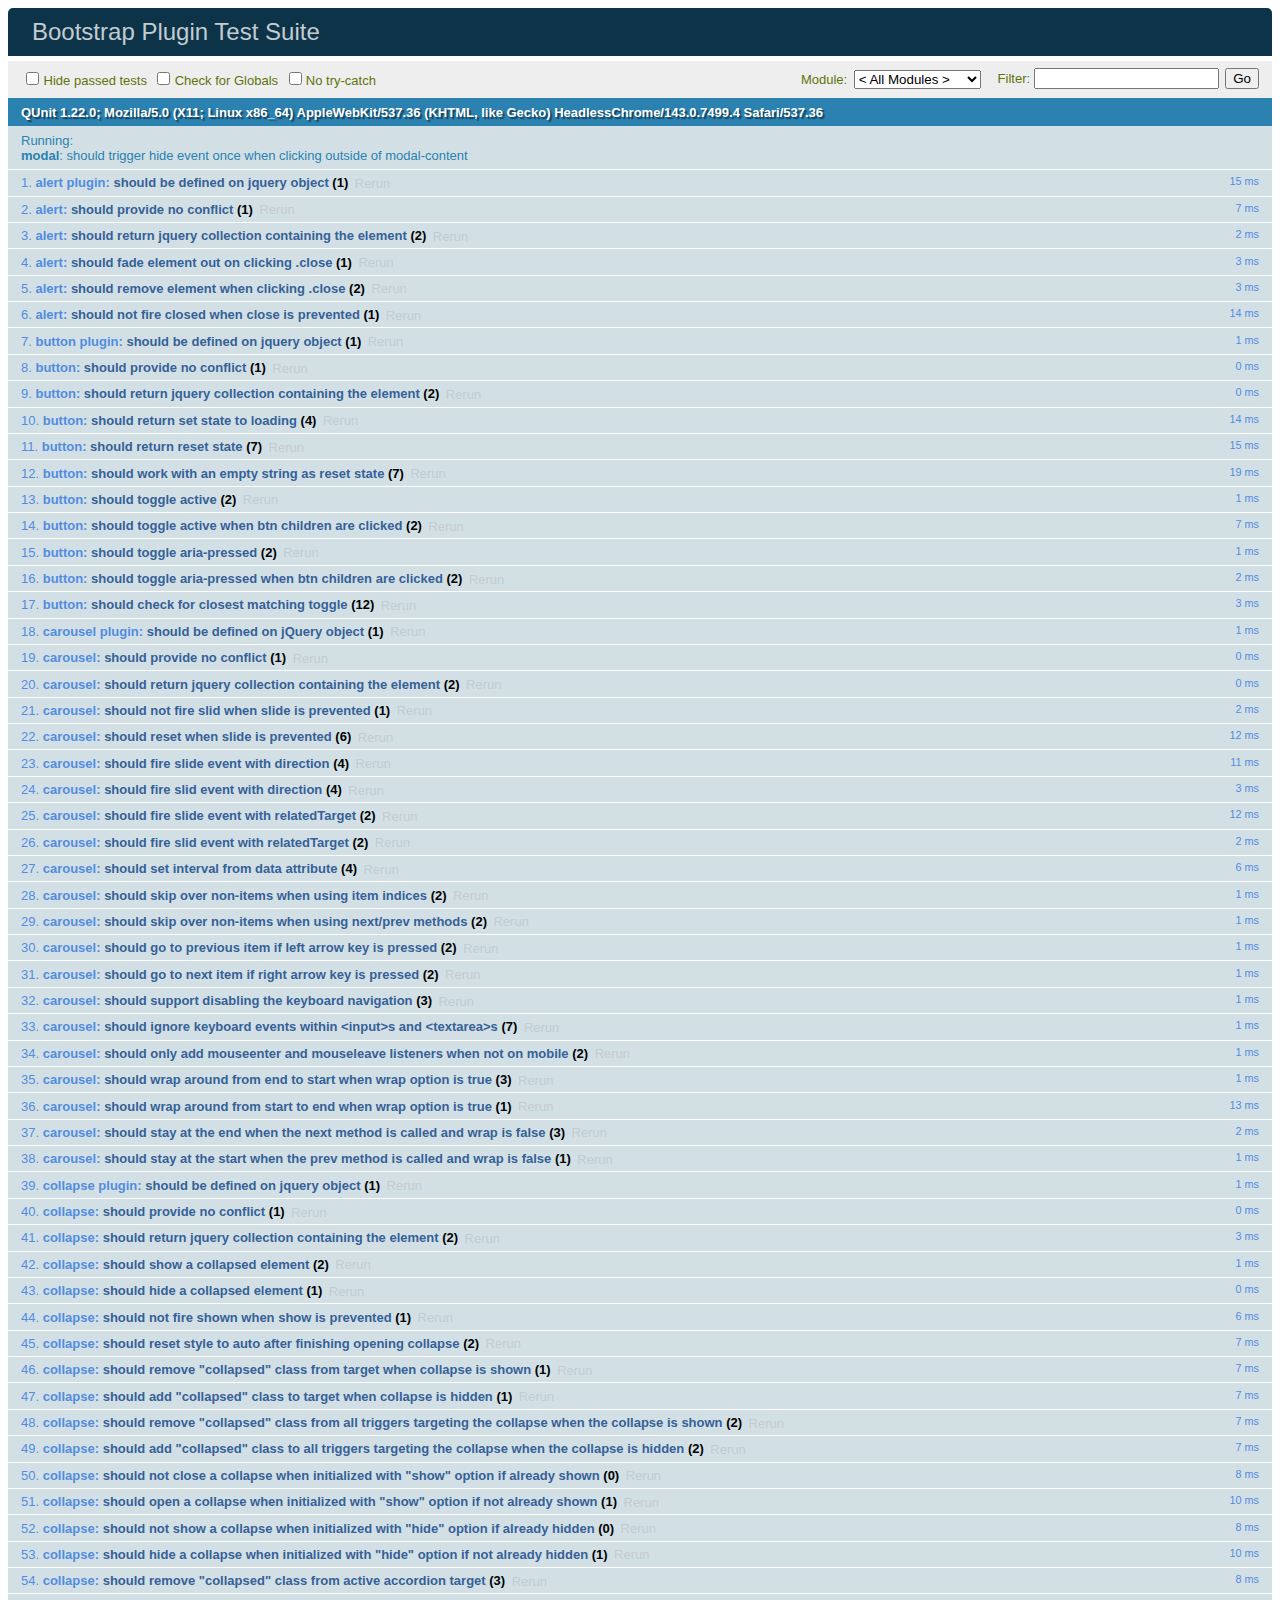
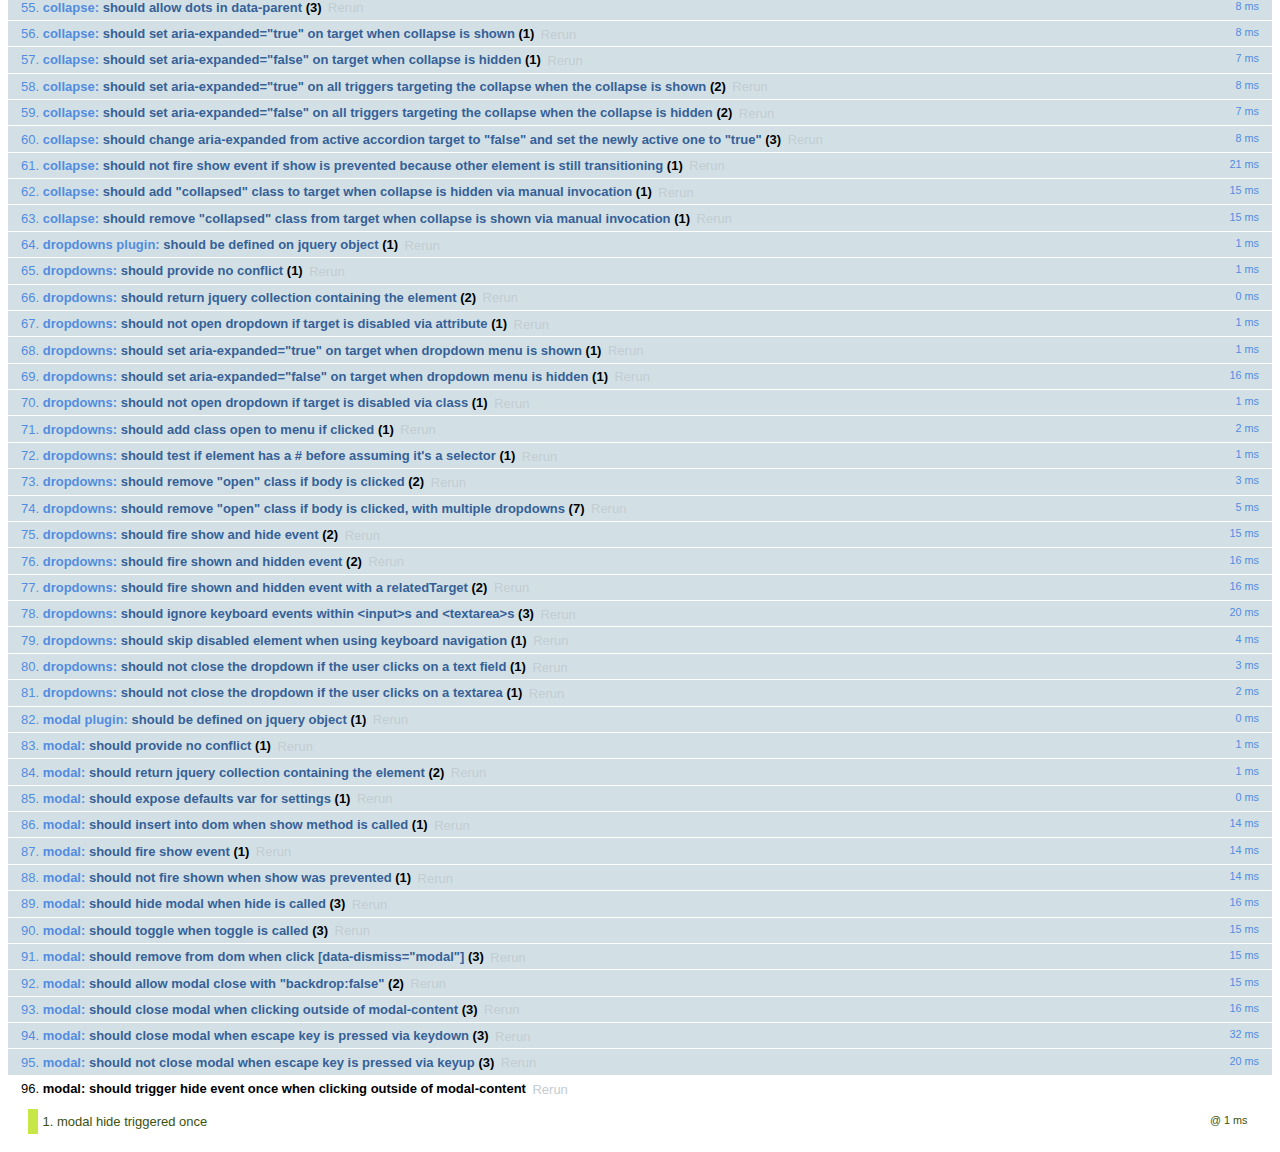
<file: bootstrap/bootstrap-3.3.7/js/tests/index.html>
<!DOCTYPE html>
<html>
  <head>
    <meta charset="utf-8">
    <title>Bootstrap Plugin Test Suite</title>
    <meta name="viewport" content="width=device-width, initial-scale=1">

    <!-- jQuery -->
    <script src="vendor/jquery.min.js"></script>
    <script>
      // Disable jQuery event aliases to ensure we don't accidentally use any of them
      (function () {
        var eventAliases = [
          'blur',
          'focus',
          'focusin',
          'focusout',
          'load',
          'resize',
          'scroll',
          'unload',
          'click',
          'dblclick',
          'mousedown',
          'mouseup',
          'mousemove',
          'mouseover',
          'mouseout',
          'mouseenter',
          'mouseleave',
          'change',
          'select',
          'submit',
          'keydown',
          'keypress',
          'keyup',
          'error',
          'contextmenu',
          'hover',
          'bind',
          'unbind',
          'delegate',
          'undelegate'
        ]
        for (var i = 0; i < eventAliases.length; i++) {
          var eventAlias = eventAliases[i]
          $.fn[eventAlias] = function () {
            throw new Error('Using the ".' + eventAlias + '()" method is not allowed, so that Bootstrap can be compatible with custom jQuery builds which exclude the "event aliases" module that defines said method. See https://github.com/twbs/bootstrap/blob/master/CONTRIBUTING.md#js')
          }
        }
      })()
    </script>

    <!-- QUnit -->
    <link rel="stylesheet" href="vendor/qunit.css" media="screen">
    <script src="vendor/qunit.js"></script>
    <script>
      // See https://github.com/axemclion/grunt-saucelabs#test-result-details-with-qunit
      var log = []
      // Require assert.expect in each test
      QUnit.config.requireExpects = true
      QUnit.done(function (testResults) {
        var tests = []
        for (var i = 0, len = log.length; i < len; i++) {
          var details = log[i]
          tests.push({
            name: details.name,
            result: details.result,
            expected: details.expected,
            actual: details.actual,
            source: details.source
          })
        }
        testResults.tests = tests

        window.global_test_results = testResults
      })

      QUnit.testStart(function (testDetails) {
        $(window).scrollTop(0)
        QUnit.log(function (details) {
          if (!details.result) {
            details.name = testDetails.name
            log.push(details)
          }
        })
      })

      // Cleanup
      QUnit.testDone(function () {
        $('#qunit-fixture').empty()
        $('#modal-test, .modal-backdrop').remove()
      })

      // Display fixture on-screen on iOS to avoid false positives
      if (/iPhone|iPad|iPod/.test(navigator.userAgent)) {
        QUnit.begin(function() {
          $('#qunit-fixture').css({ top: 0, left: 0 })
        })

        QUnit.done(function () {
          $('#qunit-fixture').css({ top: '', left: '' })
        })
      }

      // Disable deprecated global QUnit method aliases in preparation for QUnit v2
      (function () {
        var methodNames = [
          'async',
          'asyncTest',
          'deepEqual',
          'equal',
          'expect',
          'module',
          'notDeepEqual',
          'notEqual',
          'notPropEqual',
          'notStrictEqual',
          'ok',
          'propEqual',
          'push',
          'start',
          'stop',
          'strictEqual',
          'test',
          'throws'
        ];
        for (var i = 0; i < methodNames.length; i++) {
          var methodName = methodNames[i];
          window[methodName] = undefined;
        }
      })();
    </script>

    <!-- Plugin sources -->
    <script>$.support.transition = false</script>
    <script src="../../js/alert.js"></script>
    <script src="../../js/button.js"></script>
    <script src="../../js/carousel.js"></script>
    <script src="../../js/collapse.js"></script>
    <script src="../../js/dropdown.js"></script>
    <script src="../../js/modal.js"></script>
    <script src="../../js/scrollspy.js"></script>
    <script src="../../js/tab.js"></script>
    <script src="../../js/tooltip.js"></script>
    <script src="../../js/popover.js"></script>
    <script src="../../js/affix.js"></script>

    <!-- Unit tests -->
    <script src="unit/alert.js"></script>
    <script src="unit/button.js"></script>
    <script src="unit/carousel.js"></script>
    <script src="unit/collapse.js"></script>
    <script src="unit/dropdown.js"></script>
    <script src="unit/modal.js"></script>
    <script src="unit/scrollspy.js"></script>
    <script src="unit/tab.js"></script>
    <script src="unit/tooltip.js"></script>
    <script src="unit/popover.js"></script>
    <script src="unit/affix.js"></script>

  </head>
  <body>
    <div id="qunit-container">
      <div id="qunit"></div>
      <div id="qunit-fixture"></div>
    </div>
  </body>
</html>
</file>
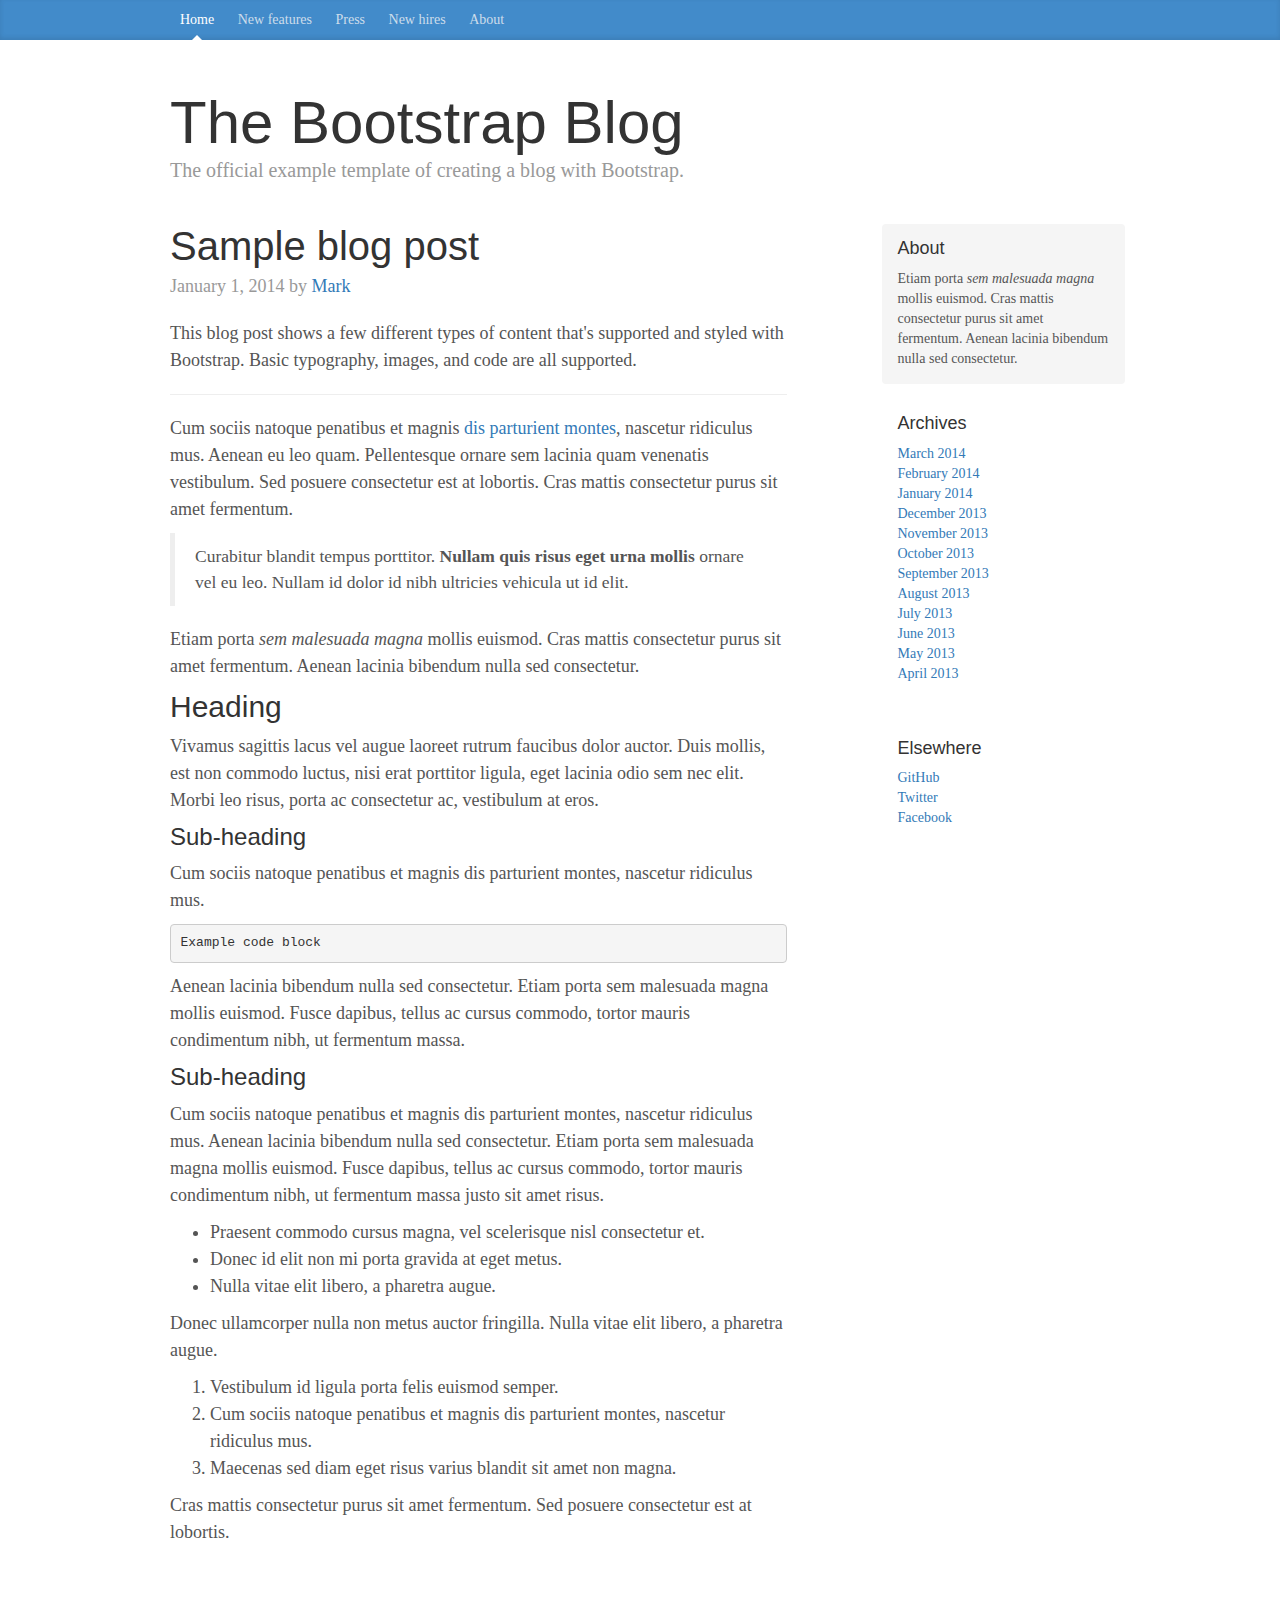
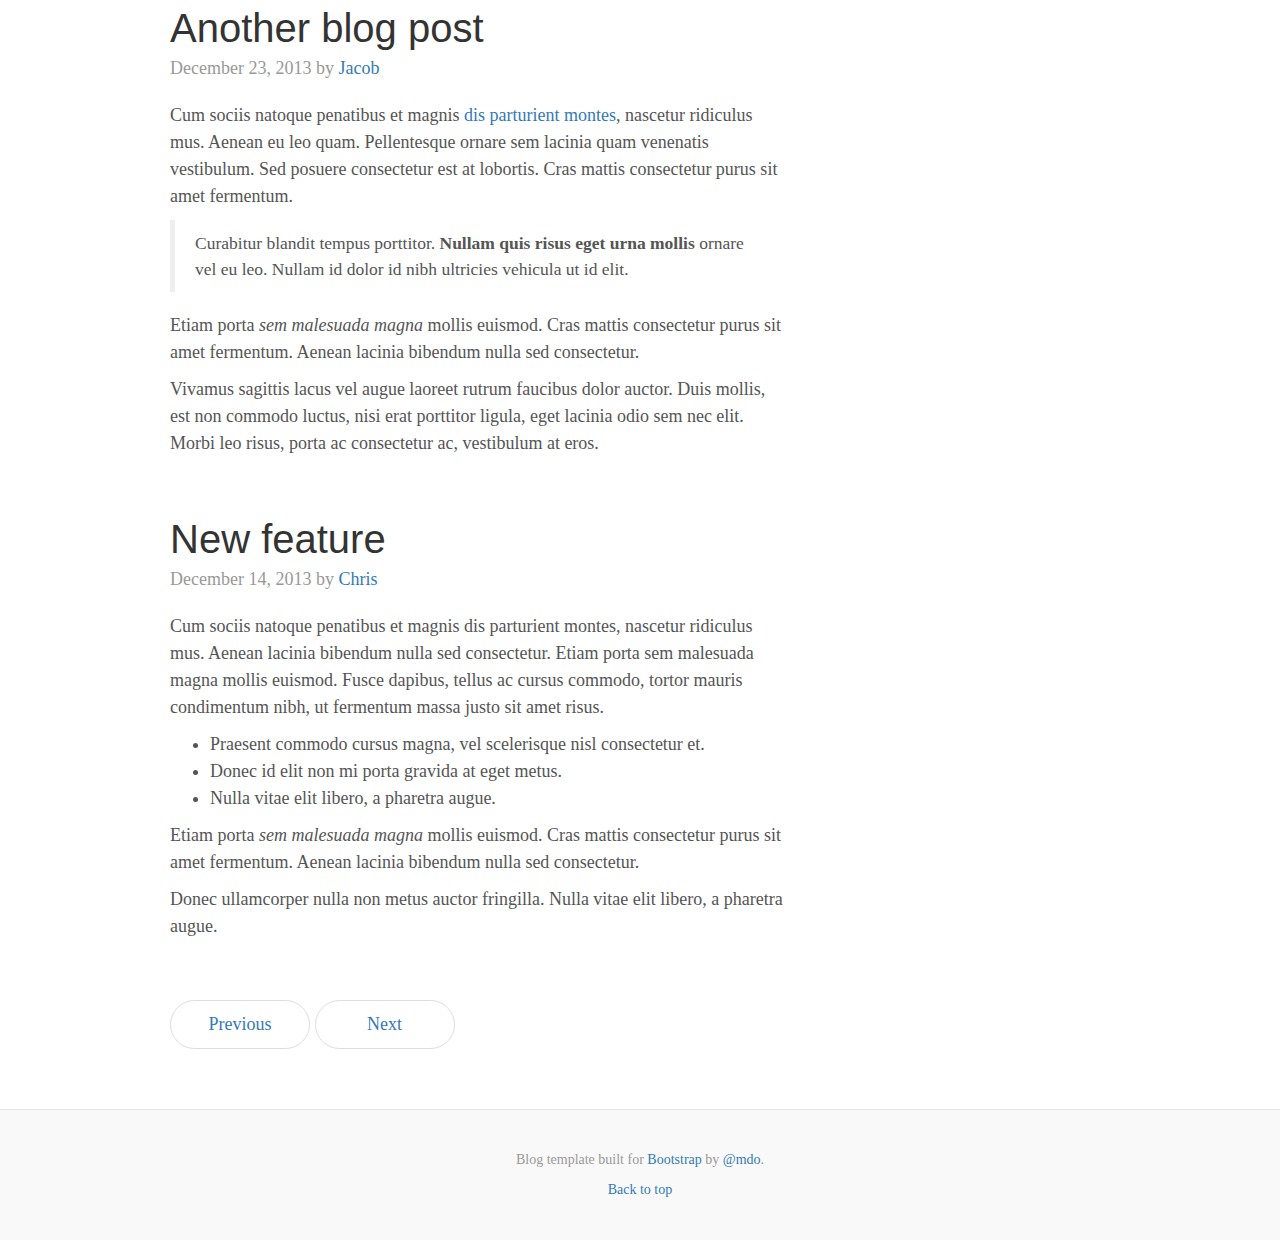
<file: bootstrap/bootstrap-3.3.7/docs/examples/blog/index.html>
<!DOCTYPE html>
<html lang="en">
  <head>
    <meta charset="utf-8">
    <meta http-equiv="X-UA-Compatible" content="IE=edge">
    <meta name="viewport" content="width=device-width, initial-scale=1">
    <!-- The above 3 meta tags *must* come first in the head; any other head content must come *after* these tags -->
    <meta name="description" content="">
    <meta name="author" content="">
    <link rel="icon" href="../../favicon.ico">

    <title>Blog Template for Bootstrap</title>

    <!-- Bootstrap core CSS -->
    <link href="../../dist/css/bootstrap.min.css" rel="stylesheet">

    <!-- IE10 viewport hack for Surface/desktop Windows 8 bug -->
    <link href="../../assets/css/ie10-viewport-bug-workaround.css" rel="stylesheet">

    <!-- Custom styles for this template -->
    <link href="blog.css" rel="stylesheet">

    <!-- Just for debugging purposes. Don't actually copy these 2 lines! -->
    <!--[if lt IE 9]><script src="../../assets/js/ie8-responsive-file-warning.js"></script><![endif]-->
    <script src="../../assets/js/ie-emulation-modes-warning.js"></script>

    <!-- HTML5 shim and Respond.js for IE8 support of HTML5 elements and media queries -->
    <!--[if lt IE 9]>
      <script src="https://oss.maxcdn.com/html5shiv/3.7.3/html5shiv.min.js"></script>
      <script src="https://oss.maxcdn.com/respond/1.4.2/respond.min.js"></script>
    <![endif]-->
  </head>

  <body>

    <div class="blog-masthead">
      <div class="container">
        <nav class="blog-nav">
          <a class="blog-nav-item active" href="#">Home</a>
          <a class="blog-nav-item" href="#">New features</a>
          <a class="blog-nav-item" href="#">Press</a>
          <a class="blog-nav-item" href="#">New hires</a>
          <a class="blog-nav-item" href="#">About</a>
        </nav>
      </div>
    </div>

    <div class="container">

      <div class="blog-header">
        <h1 class="blog-title">The Bootstrap Blog</h1>
        <p class="lead blog-description">The official example template of creating a blog with Bootstrap.</p>
      </div>

      <div class="row">

        <div class="col-sm-8 blog-main">

          <div class="blog-post">
            <h2 class="blog-post-title">Sample blog post</h2>
            <p class="blog-post-meta">January 1, 2014 by <a href="#">Mark</a></p>

            <p>This blog post shows a few different types of content that's supported and styled with Bootstrap. Basic typography, images, and code are all supported.</p>
            <hr>
            <p>Cum sociis natoque penatibus et magnis <a href="#">dis parturient montes</a>, nascetur ridiculus mus. Aenean eu leo quam. Pellentesque ornare sem lacinia quam venenatis vestibulum. Sed posuere consectetur est at lobortis. Cras mattis consectetur purus sit amet fermentum.</p>
            <blockquote>
              <p>Curabitur blandit tempus porttitor. <strong>Nullam quis risus eget urna mollis</strong> ornare vel eu leo. Nullam id dolor id nibh ultricies vehicula ut id elit.</p>
            </blockquote>
            <p>Etiam porta <em>sem malesuada magna</em> mollis euismod. Cras mattis consectetur purus sit amet fermentum. Aenean lacinia bibendum nulla sed consectetur.</p>
            <h2>Heading</h2>
            <p>Vivamus sagittis lacus vel augue laoreet rutrum faucibus dolor auctor. Duis mollis, est non commodo luctus, nisi erat porttitor ligula, eget lacinia odio sem nec elit. Morbi leo risus, porta ac consectetur ac, vestibulum at eros.</p>
            <h3>Sub-heading</h3>
            <p>Cum sociis natoque penatibus et magnis dis parturient montes, nascetur ridiculus mus.</p>
            <pre><code>Example code block</code></pre>
            <p>Aenean lacinia bibendum nulla sed consectetur. Etiam porta sem malesuada magna mollis euismod. Fusce dapibus, tellus ac cursus commodo, tortor mauris condimentum nibh, ut fermentum massa.</p>
            <h3>Sub-heading</h3>
            <p>Cum sociis natoque penatibus et magnis dis parturient montes, nascetur ridiculus mus. Aenean lacinia bibendum nulla sed consectetur. Etiam porta sem malesuada magna mollis euismod. Fusce dapibus, tellus ac cursus commodo, tortor mauris condimentum nibh, ut fermentum massa justo sit amet risus.</p>
            <ul>
              <li>Praesent commodo cursus magna, vel scelerisque nisl consectetur et.</li>
              <li>Donec id elit non mi porta gravida at eget metus.</li>
              <li>Nulla vitae elit libero, a pharetra augue.</li>
            </ul>
            <p>Donec ullamcorper nulla non metus auctor fringilla. Nulla vitae elit libero, a pharetra augue.</p>
            <ol>
              <li>Vestibulum id ligula porta felis euismod semper.</li>
              <li>Cum sociis natoque penatibus et magnis dis parturient montes, nascetur ridiculus mus.</li>
              <li>Maecenas sed diam eget risus varius blandit sit amet non magna.</li>
            </ol>
            <p>Cras mattis consectetur purus sit amet fermentum. Sed posuere consectetur est at lobortis.</p>
          </div><!-- /.blog-post -->

          <div class="blog-post">
            <h2 class="blog-post-title">Another blog post</h2>
            <p class="blog-post-meta">December 23, 2013 by <a href="#">Jacob</a></p>

            <p>Cum sociis natoque penatibus et magnis <a href="#">dis parturient montes</a>, nascetur ridiculus mus. Aenean eu leo quam. Pellentesque ornare sem lacinia quam venenatis vestibulum. Sed posuere consectetur est at lobortis. Cras mattis consectetur purus sit amet fermentum.</p>
            <blockquote>
              <p>Curabitur blandit tempus porttitor. <strong>Nullam quis risus eget urna mollis</strong> ornare vel eu leo. Nullam id dolor id nibh ultricies vehicula ut id elit.</p>
            </blockquote>
            <p>Etiam porta <em>sem malesuada magna</em> mollis euismod. Cras mattis consectetur purus sit amet fermentum. Aenean lacinia bibendum nulla sed consectetur.</p>
            <p>Vivamus sagittis lacus vel augue laoreet rutrum faucibus dolor auctor. Duis mollis, est non commodo luctus, nisi erat porttitor ligula, eget lacinia odio sem nec elit. Morbi leo risus, porta ac consectetur ac, vestibulum at eros.</p>
          </div><!-- /.blog-post -->

          <div class="blog-post">
            <h2 class="blog-post-title">New feature</h2>
            <p class="blog-post-meta">December 14, 2013 by <a href="#">Chris</a></p>

            <p>Cum sociis natoque penatibus et magnis dis parturient montes, nascetur ridiculus mus. Aenean lacinia bibendum nulla sed consectetur. Etiam porta sem malesuada magna mollis euismod. Fusce dapibus, tellus ac cursus commodo, tortor mauris condimentum nibh, ut fermentum massa justo sit amet risus.</p>
            <ul>
              <li>Praesent commodo cursus magna, vel scelerisque nisl consectetur et.</li>
              <li>Donec id elit non mi porta gravida at eget metus.</li>
              <li>Nulla vitae elit libero, a pharetra augue.</li>
            </ul>
            <p>Etiam porta <em>sem malesuada magna</em> mollis euismod. Cras mattis consectetur purus sit amet fermentum. Aenean lacinia bibendum nulla sed consectetur.</p>
            <p>Donec ullamcorper nulla non metus auctor fringilla. Nulla vitae elit libero, a pharetra augue.</p>
          </div><!-- /.blog-post -->

          <nav>
            <ul class="pager">
              <li><a href="#">Previous</a></li>
              <li><a href="#">Next</a></li>
            </ul>
          </nav>

        </div><!-- /.blog-main -->

        <div class="col-sm-3 col-sm-offset-1 blog-sidebar">
          <div class="sidebar-module sidebar-module-inset">
            <h4>About</h4>
            <p>Etiam porta <em>sem malesuada magna</em> mollis euismod. Cras mattis consectetur purus sit amet fermentum. Aenean lacinia bibendum nulla sed consectetur.</p>
          </div>
          <div class="sidebar-module">
            <h4>Archives</h4>
            <ol class="list-unstyled">
              <li><a href="#">March 2014</a></li>
              <li><a href="#">February 2014</a></li>
              <li><a href="#">January 2014</a></li>
              <li><a href="#">December 2013</a></li>
              <li><a href="#">November 2013</a></li>
              <li><a href="#">October 2013</a></li>
              <li><a href="#">September 2013</a></li>
              <li><a href="#">August 2013</a></li>
              <li><a href="#">July 2013</a></li>
              <li><a href="#">June 2013</a></li>
              <li><a href="#">May 2013</a></li>
              <li><a href="#">April 2013</a></li>
            </ol>
          </div>
          <div class="sidebar-module">
            <h4>Elsewhere</h4>
            <ol class="list-unstyled">
              <li><a href="#">GitHub</a></li>
              <li><a href="#">Twitter</a></li>
              <li><a href="#">Facebook</a></li>
            </ol>
          </div>
        </div><!-- /.blog-sidebar -->

      </div><!-- /.row -->

    </div><!-- /.container -->

    <footer class="blog-footer">
      <p>Blog template built for <a href="http://getbootstrap.com">Bootstrap</a> by <a href="https://twitter.com/mdo">@mdo</a>.</p>
      <p>
        <a href="#">Back to top</a>
      </p>
    </footer>


    <!-- Bootstrap core JavaScript
    ================================================== -->
    <!-- Placed at the end of the document so the pages load faster -->
    <script src="https://ajax.googleapis.com/ajax/libs/jquery/1.12.4/jquery.min.js"></script>
    <script>window.jQuery || document.write('<script src="../../assets/js/vendor/jquery.min.js"><\/script>')</script>
    <script src="../../dist/js/bootstrap.min.js"></script>
    <!-- IE10 viewport hack for Surface/desktop Windows 8 bug -->
    <script src="../../assets/js/ie10-viewport-bug-workaround.js"></script>
  </body>
</html>
</file>
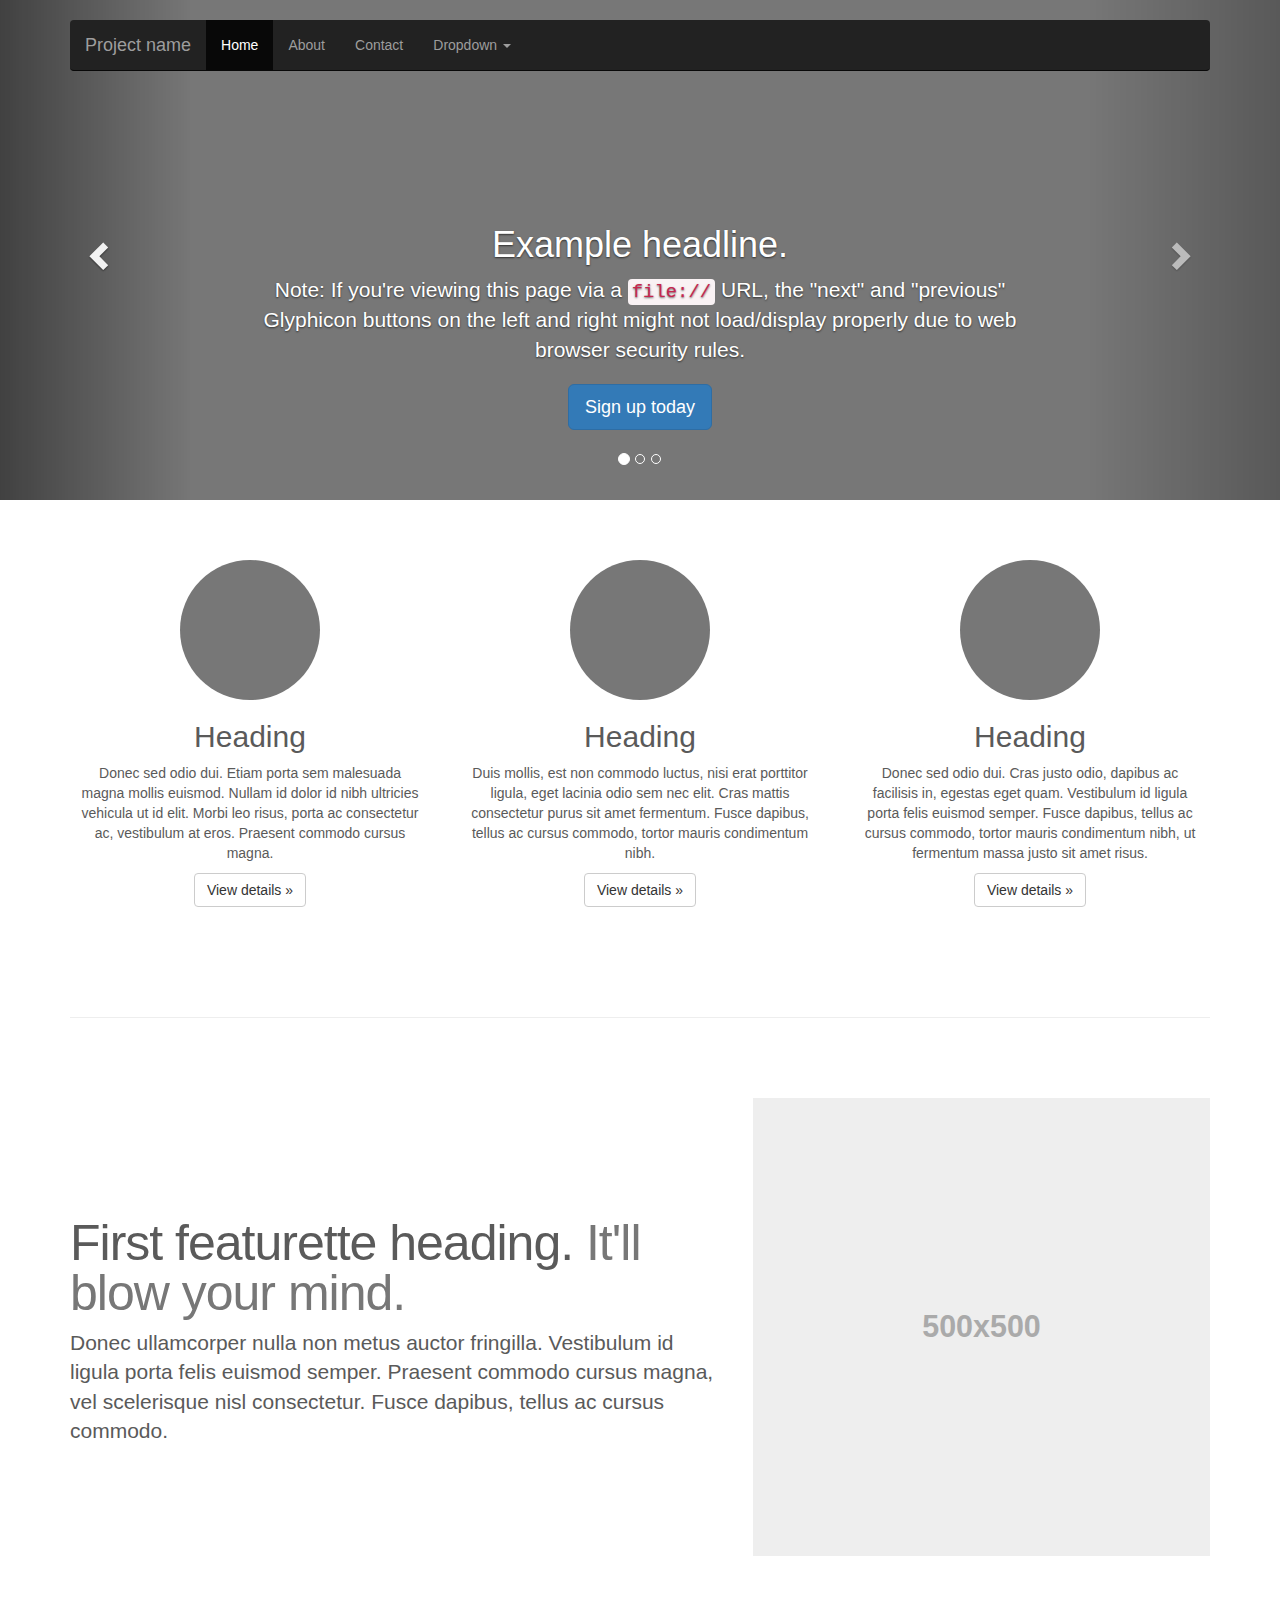
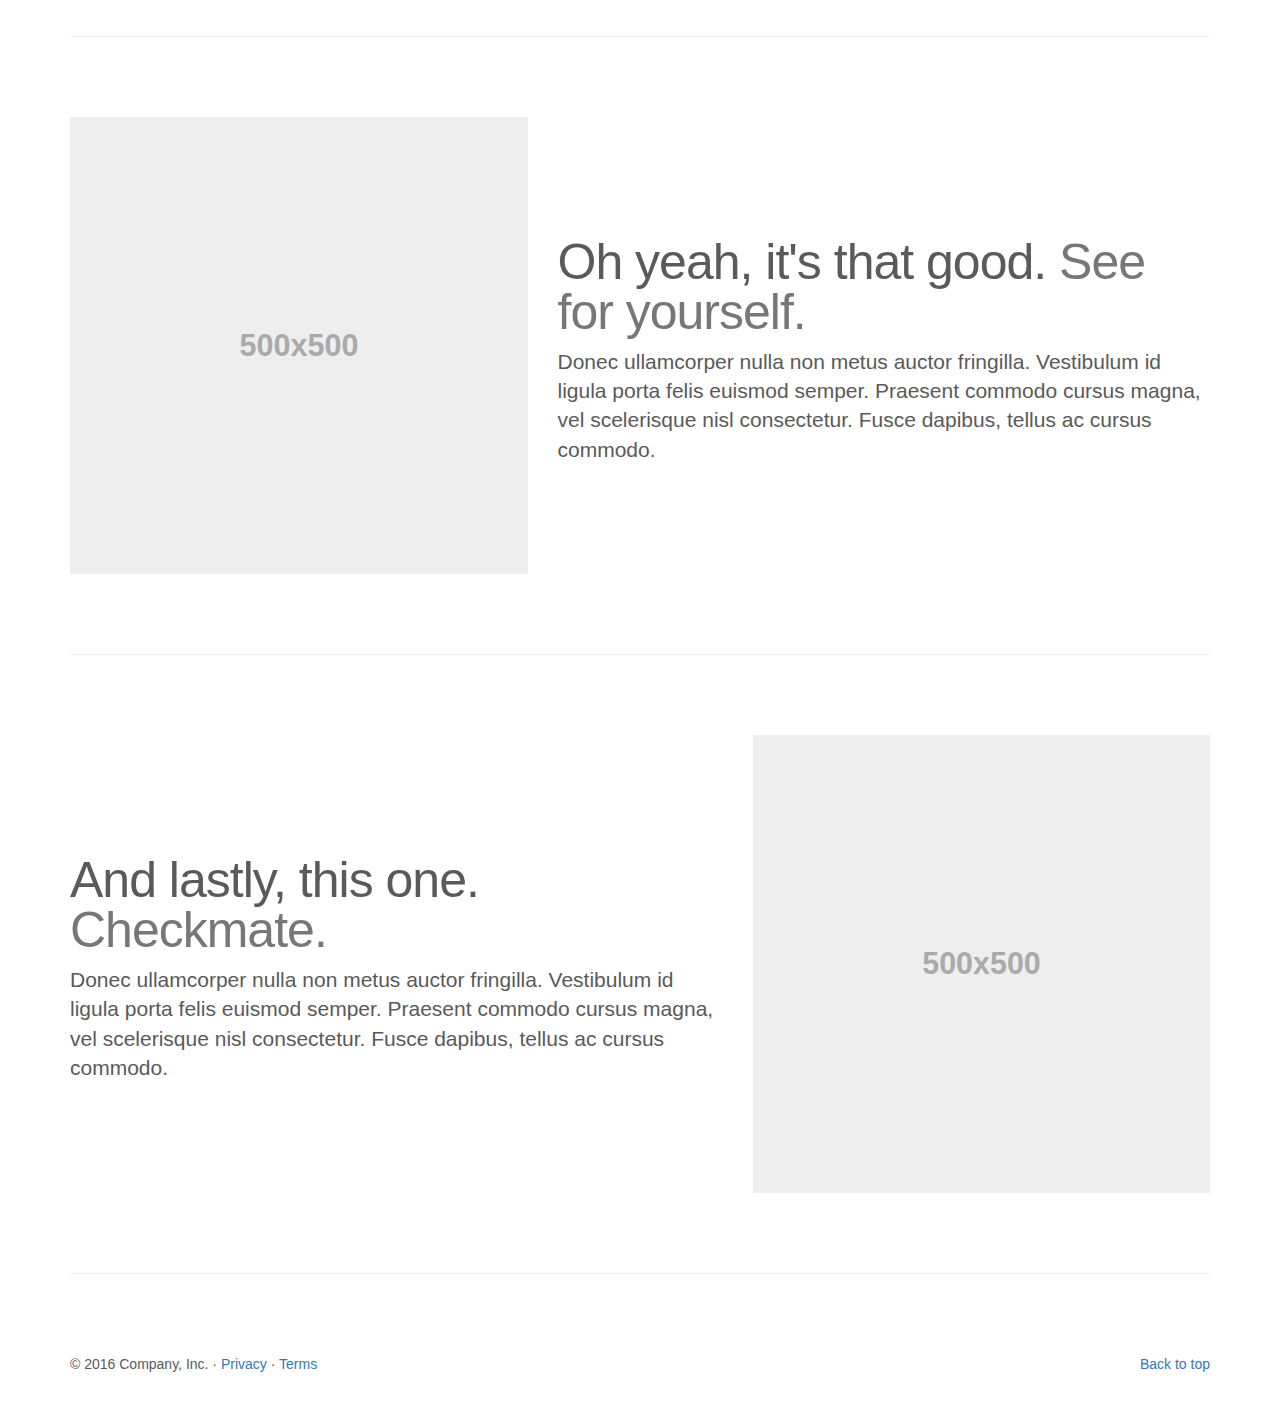
<file: bootstrap/bootstrap-3.3.7/docs/examples/carousel/index.html>
<!DOCTYPE html>
<html lang="en">
  <head>
    <meta charset="utf-8">
    <meta http-equiv="X-UA-Compatible" content="IE=edge">
    <meta name="viewport" content="width=device-width, initial-scale=1">
    <!-- The above 3 meta tags *must* come first in the head; any other head content must come *after* these tags -->
    <meta name="description" content="">
    <meta name="author" content="">
    <link rel="icon" href="../../favicon.ico">

    <title>Carousel Template for Bootstrap</title>

    <!-- Bootstrap core CSS -->
    <link href="../../dist/css/bootstrap.min.css" rel="stylesheet">

    <!-- IE10 viewport hack for Surface/desktop Windows 8 bug -->
    <link href="../../assets/css/ie10-viewport-bug-workaround.css" rel="stylesheet">

    <!-- Just for debugging purposes. Don't actually copy these 2 lines! -->
    <!--[if lt IE 9]><script src="../../assets/js/ie8-responsive-file-warning.js"></script><![endif]-->
    <script src="../../assets/js/ie-emulation-modes-warning.js"></script>

    <!-- HTML5 shim and Respond.js for IE8 support of HTML5 elements and media queries -->
    <!--[if lt IE 9]>
      <script src="https://oss.maxcdn.com/html5shiv/3.7.3/html5shiv.min.js"></script>
      <script src="https://oss.maxcdn.com/respond/1.4.2/respond.min.js"></script>
    <![endif]-->

    <!-- Custom styles for this template -->
    <link href="carousel.css" rel="stylesheet">
  </head>
<!-- NAVBAR
================================================== -->
  <body>
    <div class="navbar-wrapper">
      <div class="container">

        <nav class="navbar navbar-inverse navbar-static-top">
          <div class="container">
            <div class="navbar-header">
              <button type="button" class="navbar-toggle collapsed" data-toggle="collapse" data-target="#navbar" aria-expanded="false" aria-controls="navbar">
                <span class="sr-only">Toggle navigation</span>
                <span class="icon-bar"></span>
                <span class="icon-bar"></span>
                <span class="icon-bar"></span>
              </button>
              <a class="navbar-brand" href="#">Project name</a>
            </div>
            <div id="navbar" class="navbar-collapse collapse">
              <ul class="nav navbar-nav">
                <li class="active"><a href="#">Home</a></li>
                <li><a href="#about">About</a></li>
                <li><a href="#contact">Contact</a></li>
                <li class="dropdown">
                  <a href="#" class="dropdown-toggle" data-toggle="dropdown" role="button" aria-haspopup="true" aria-expanded="false">Dropdown <span class="caret"></span></a>
                  <ul class="dropdown-menu">
                    <li><a href="#">Action</a></li>
                    <li><a href="#">Another action</a></li>
                    <li><a href="#">Something else here</a></li>
                    <li role="separator" class="divider"></li>
                    <li class="dropdown-header">Nav header</li>
                    <li><a href="#">Separated link</a></li>
                    <li><a href="#">One more separated link</a></li>
                  </ul>
                </li>
              </ul>
            </div>
          </div>
        </nav>

      </div>
    </div>


    <!-- Carousel
    ================================================== -->
    <div id="myCarousel" class="carousel slide" data-ride="carousel">
      <!-- Indicators -->
      <ol class="carousel-indicators">
        <li data-target="#myCarousel" data-slide-to="0" class="active"></li>
        <li data-target="#myCarousel" data-slide-to="1"></li>
        <li data-target="#myCarousel" data-slide-to="2"></li>
      </ol>
      <div class="carousel-inner" role="listbox">
        <div class="item active">
          <img class="first-slide" src="[data-uri]" alt="First slide">
          <div class="container">
            <div class="carousel-caption">
              <h1>Example headline.</h1>
              <p>Note: If you're viewing this page via a <code>file://</code> URL, the "next" and "previous" Glyphicon buttons on the left and right might not load/display properly due to web browser security rules.</p>
              <p><a class="btn btn-lg btn-primary" href="#" role="button">Sign up today</a></p>
            </div>
          </div>
        </div>
        <div class="item">
          <img class="second-slide" src="[data-uri]" alt="Second slide">
          <div class="container">
            <div class="carousel-caption">
              <h1>Another example headline.</h1>
              <p>Cras justo odio, dapibus ac facilisis in, egestas eget quam. Donec id elit non mi porta gravida at eget metus. Nullam id dolor id nibh ultricies vehicula ut id elit.</p>
              <p><a class="btn btn-lg btn-primary" href="#" role="button">Learn more</a></p>
            </div>
          </div>
        </div>
        <div class="item">
          <img class="third-slide" src="[data-uri]" alt="Third slide">
          <div class="container">
            <div class="carousel-caption">
              <h1>One more for good measure.</h1>
              <p>Cras justo odio, dapibus ac facilisis in, egestas eget quam. Donec id elit non mi porta gravida at eget metus. Nullam id dolor id nibh ultricies vehicula ut id elit.</p>
              <p><a class="btn btn-lg btn-primary" href="#" role="button">Browse gallery</a></p>
            </div>
          </div>
        </div>
      </div>
      <a class="left carousel-control" href="#myCarousel" role="button" data-slide="prev">
        <span class="glyphicon glyphicon-chevron-left" aria-hidden="true"></span>
        <span class="sr-only">Previous</span>
      </a>
      <a class="right carousel-control" href="#myCarousel" role="button" data-slide="next">
        <span class="glyphicon glyphicon-chevron-right" aria-hidden="true"></span>
        <span class="sr-only">Next</span>
      </a>
    </div><!-- /.carousel -->


    <!-- Marketing messaging and featurettes
    ================================================== -->
    <!-- Wrap the rest of the page in another container to center all the content. -->

    <div class="container marketing">

      <!-- Three columns of text below the carousel -->
      <div class="row">
        <div class="col-lg-4">
          <img class="img-circle" src="[data-uri]" alt="Generic placeholder image" width="140" height="140">
          <h2>Heading</h2>
          <p>Donec sed odio dui. Etiam porta sem malesuada magna mollis euismod. Nullam id dolor id nibh ultricies vehicula ut id elit. Morbi leo risus, porta ac consectetur ac, vestibulum at eros. Praesent commodo cursus magna.</p>
          <p><a class="btn btn-default" href="#" role="button">View details &raquo;</a></p>
        </div><!-- /.col-lg-4 -->
        <div class="col-lg-4">
          <img class="img-circle" src="[data-uri]" alt="Generic placeholder image" width="140" height="140">
          <h2>Heading</h2>
          <p>Duis mollis, est non commodo luctus, nisi erat porttitor ligula, eget lacinia odio sem nec elit. Cras mattis consectetur purus sit amet fermentum. Fusce dapibus, tellus ac cursus commodo, tortor mauris condimentum nibh.</p>
          <p><a class="btn btn-default" href="#" role="button">View details &raquo;</a></p>
        </div><!-- /.col-lg-4 -->
        <div class="col-lg-4">
          <img class="img-circle" src="[data-uri]" alt="Generic placeholder image" width="140" height="140">
          <h2>Heading</h2>
          <p>Donec sed odio dui. Cras justo odio, dapibus ac facilisis in, egestas eget quam. Vestibulum id ligula porta felis euismod semper. Fusce dapibus, tellus ac cursus commodo, tortor mauris condimentum nibh, ut fermentum massa justo sit amet risus.</p>
          <p><a class="btn btn-default" href="#" role="button">View details &raquo;</a></p>
        </div><!-- /.col-lg-4 -->
      </div><!-- /.row -->


      <!-- START THE FEATURETTES -->

      <hr class="featurette-divider">

      <div class="row featurette">
        <div class="col-md-7">
          <h2 class="featurette-heading">First featurette heading. <span class="text-muted">It'll blow your mind.</span></h2>
          <p class="lead">Donec ullamcorper nulla non metus auctor fringilla. Vestibulum id ligula porta felis euismod semper. Praesent commodo cursus magna, vel scelerisque nisl consectetur. Fusce dapibus, tellus ac cursus commodo.</p>
        </div>
        <div class="col-md-5">
          <img class="featurette-image img-responsive center-block" data-src="holder.js/500x500/auto" alt="Generic placeholder image">
        </div>
      </div>

      <hr class="featurette-divider">

      <div class="row featurette">
        <div class="col-md-7 col-md-push-5">
          <h2 class="featurette-heading">Oh yeah, it's that good. <span class="text-muted">See for yourself.</span></h2>
          <p class="lead">Donec ullamcorper nulla non metus auctor fringilla. Vestibulum id ligula porta felis euismod semper. Praesent commodo cursus magna, vel scelerisque nisl consectetur. Fusce dapibus, tellus ac cursus commodo.</p>
        </div>
        <div class="col-md-5 col-md-pull-7">
          <img class="featurette-image img-responsive center-block" data-src="holder.js/500x500/auto" alt="Generic placeholder image">
        </div>
      </div>

      <hr class="featurette-divider">

      <div class="row featurette">
        <div class="col-md-7">
          <h2 class="featurette-heading">And lastly, this one. <span class="text-muted">Checkmate.</span></h2>
          <p class="lead">Donec ullamcorper nulla non metus auctor fringilla. Vestibulum id ligula porta felis euismod semper. Praesent commodo cursus magna, vel scelerisque nisl consectetur. Fusce dapibus, tellus ac cursus commodo.</p>
        </div>
        <div class="col-md-5">
          <img class="featurette-image img-responsive center-block" data-src="holder.js/500x500/auto" alt="Generic placeholder image">
        </div>
      </div>

      <hr class="featurette-divider">

      <!-- /END THE FEATURETTES -->


      <!-- FOOTER -->
      <footer>
        <p class="pull-right"><a href="#">Back to top</a></p>
        <p>&copy; 2016 Company, Inc. &middot; <a href="#">Privacy</a> &middot; <a href="#">Terms</a></p>
      </footer>

    </div><!-- /.container -->


    <!-- Bootstrap core JavaScript
    ================================================== -->
    <!-- Placed at the end of the document so the pages load faster -->
    <script src="https://ajax.googleapis.com/ajax/libs/jquery/1.12.4/jquery.min.js"></script>
    <script>window.jQuery || document.write('<script src="../../assets/js/vendor/jquery.min.js"><\/script>')</script>
    <script src="../../dist/js/bootstrap.min.js"></script>
    <!-- Just to make our placeholder images work. Don't actually copy the next line! -->
    <script src="../../assets/js/vendor/holder.min.js"></script>
    <!-- IE10 viewport hack for Surface/desktop Windows 8 bug -->
    <script src="../../assets/js/ie10-viewport-bug-workaround.js"></script>
  </body>
</html>
</file>
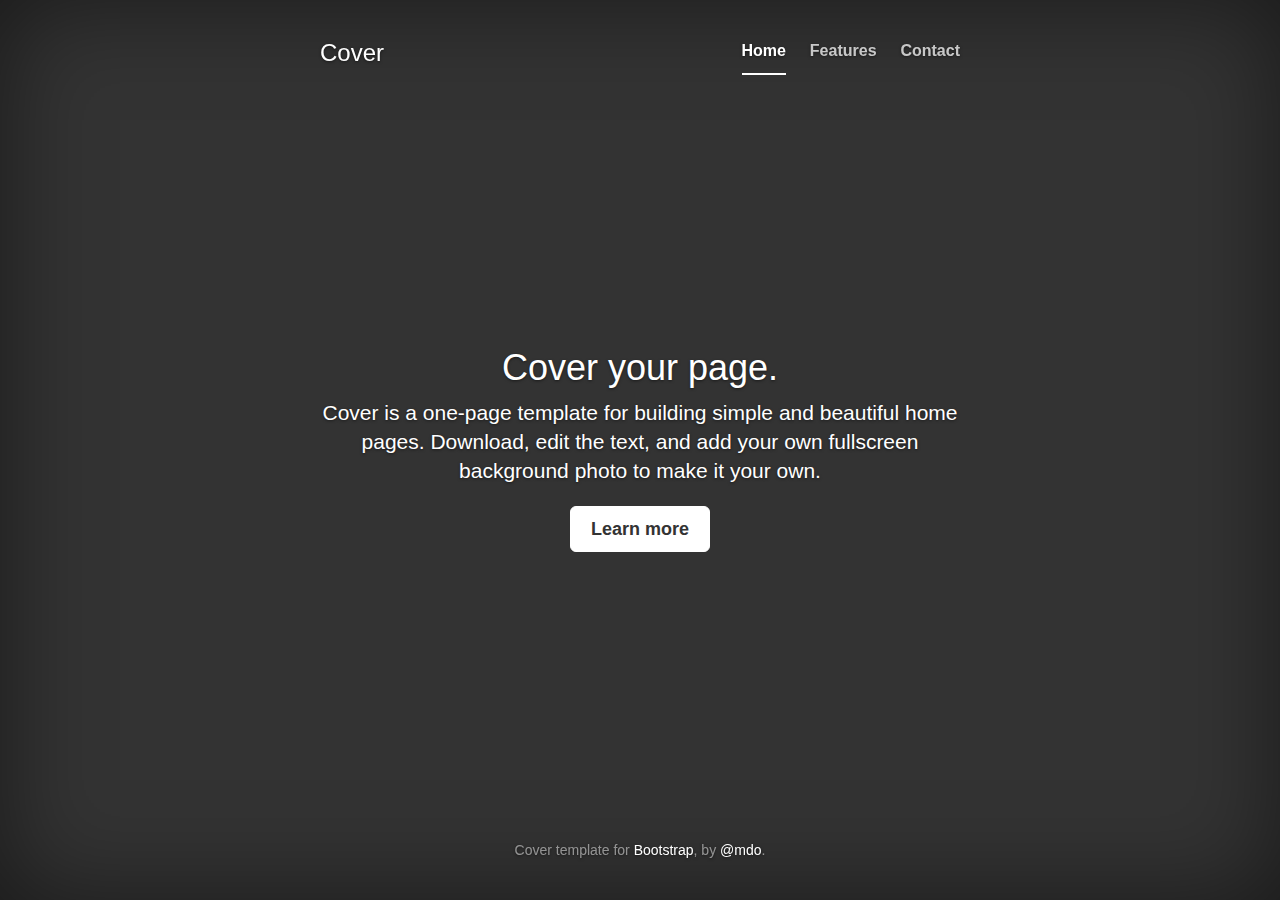
<file: bootstrap/bootstrap-3.3.7/docs/examples/cover/index.html>
<!DOCTYPE html>
<html lang="en">
  <head>
    <meta charset="utf-8">
    <meta http-equiv="X-UA-Compatible" content="IE=edge">
    <meta name="viewport" content="width=device-width, initial-scale=1">
    <!-- The above 3 meta tags *must* come first in the head; any other head content must come *after* these tags -->
    <meta name="description" content="">
    <meta name="author" content="">
    <link rel="icon" href="../../favicon.ico">

    <title>Cover Template for Bootstrap</title>

    <!-- Bootstrap core CSS -->
    <link href="../../dist/css/bootstrap.min.css" rel="stylesheet">

    <!-- IE10 viewport hack for Surface/desktop Windows 8 bug -->
    <link href="../../assets/css/ie10-viewport-bug-workaround.css" rel="stylesheet">

    <!-- Custom styles for this template -->
    <link href="cover.css" rel="stylesheet">

    <!-- Just for debugging purposes. Don't actually copy these 2 lines! -->
    <!--[if lt IE 9]><script src="../../assets/js/ie8-responsive-file-warning.js"></script><![endif]-->
    <script src="../../assets/js/ie-emulation-modes-warning.js"></script>

    <!-- HTML5 shim and Respond.js for IE8 support of HTML5 elements and media queries -->
    <!--[if lt IE 9]>
      <script src="https://oss.maxcdn.com/html5shiv/3.7.3/html5shiv.min.js"></script>
      <script src="https://oss.maxcdn.com/respond/1.4.2/respond.min.js"></script>
    <![endif]-->
  </head>

  <body>

    <div class="site-wrapper">

      <div class="site-wrapper-inner">

        <div class="cover-container">

          <div class="masthead clearfix">
            <div class="inner">
              <h3 class="masthead-brand">Cover</h3>
              <nav>
                <ul class="nav masthead-nav">
                  <li class="active"><a href="#">Home</a></li>
                  <li><a href="#">Features</a></li>
                  <li><a href="#">Contact</a></li>
                </ul>
              </nav>
            </div>
          </div>

          <div class="inner cover">
            <h1 class="cover-heading">Cover your page.</h1>
            <p class="lead">Cover is a one-page template for building simple and beautiful home pages. Download, edit the text, and add your own fullscreen background photo to make it your own.</p>
            <p class="lead">
              <a href="#" class="btn btn-lg btn-default">Learn more</a>
            </p>
          </div>

          <div class="mastfoot">
            <div class="inner">
              <p>Cover template for <a href="http://getbootstrap.com">Bootstrap</a>, by <a href="https://twitter.com/mdo">@mdo</a>.</p>
            </div>
          </div>

        </div>

      </div>

    </div>

    <!-- Bootstrap core JavaScript
    ================================================== -->
    <!-- Placed at the end of the document so the pages load faster -->
    <script src="https://ajax.googleapis.com/ajax/libs/jquery/1.12.4/jquery.min.js"></script>
    <script>window.jQuery || document.write('<script src="../../assets/js/vendor/jquery.min.js"><\/script>')</script>
    <script src="../../dist/js/bootstrap.min.js"></script>
    <!-- IE10 viewport hack for Surface/desktop Windows 8 bug -->
    <script src="../../assets/js/ie10-viewport-bug-workaround.js"></script>
  </body>
</html>
</file>
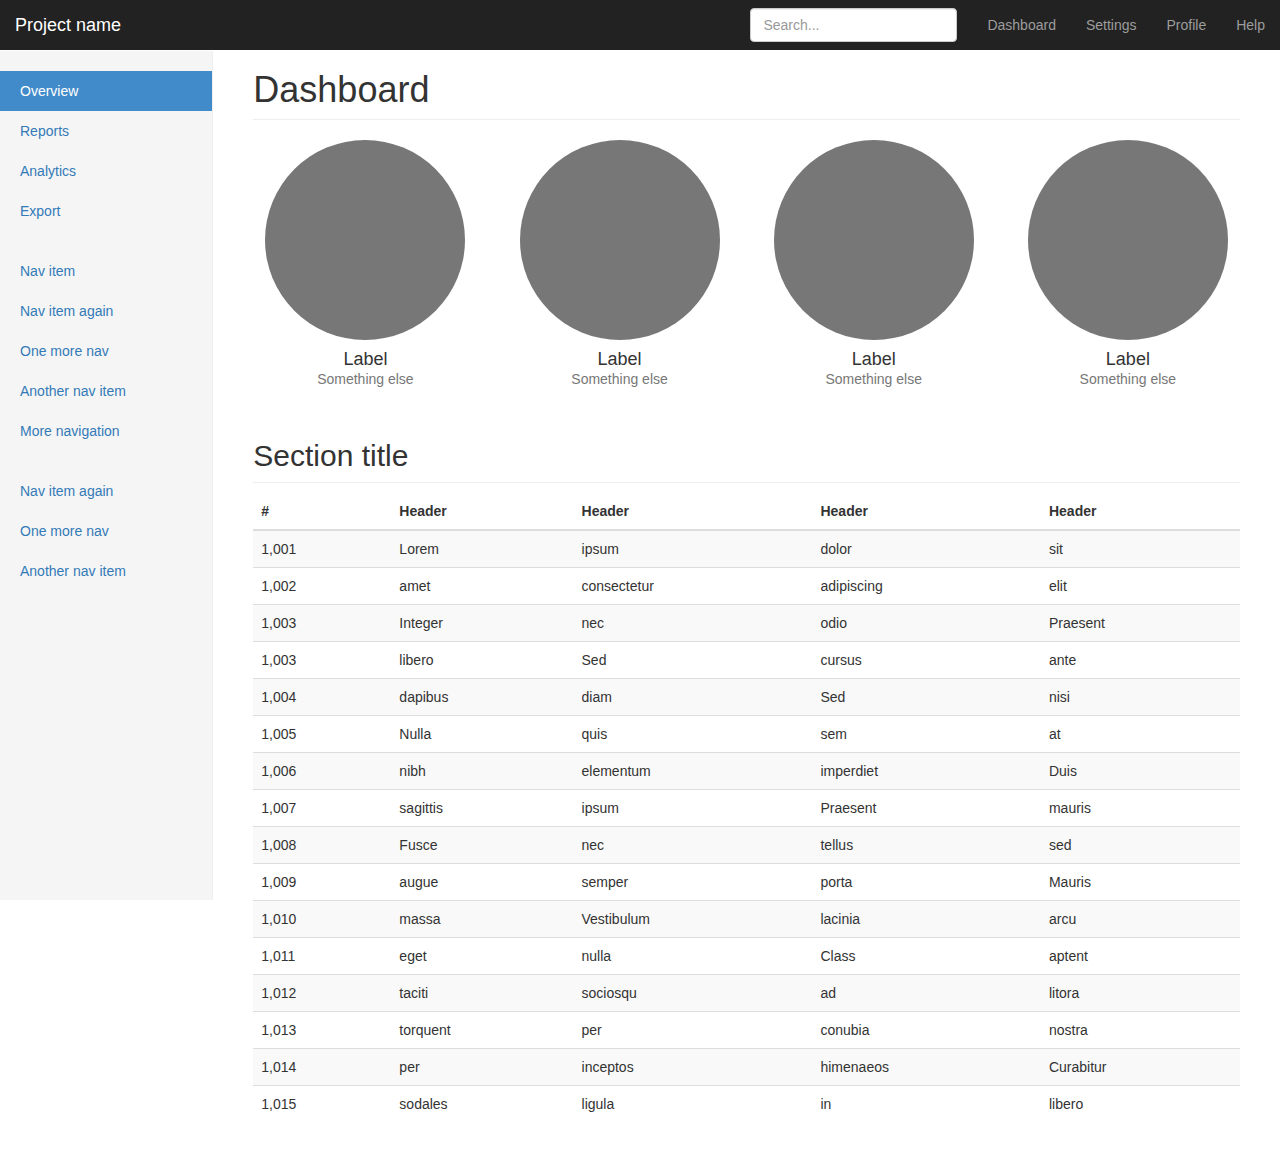
<file: bootstrap/bootstrap-3.3.7/docs/examples/dashboard/index.html>
<!DOCTYPE html>
<html lang="en">
  <head>
    <meta charset="utf-8">
    <meta http-equiv="X-UA-Compatible" content="IE=edge">
    <meta name="viewport" content="width=device-width, initial-scale=1">
    <!-- The above 3 meta tags *must* come first in the head; any other head content must come *after* these tags -->
    <meta name="description" content="">
    <meta name="author" content="">
    <link rel="icon" href="../../favicon.ico">

    <title>Dashboard Template for Bootstrap</title>

    <!-- Bootstrap core CSS -->
    <link href="../../dist/css/bootstrap.min.css" rel="stylesheet">

    <!-- IE10 viewport hack for Surface/desktop Windows 8 bug -->
    <link href="../../assets/css/ie10-viewport-bug-workaround.css" rel="stylesheet">

    <!-- Custom styles for this template -->
    <link href="dashboard.css" rel="stylesheet">

    <!-- Just for debugging purposes. Don't actually copy these 2 lines! -->
    <!--[if lt IE 9]><script src="../../assets/js/ie8-responsive-file-warning.js"></script><![endif]-->
    <script src="../../assets/js/ie-emulation-modes-warning.js"></script>

    <!-- HTML5 shim and Respond.js for IE8 support of HTML5 elements and media queries -->
    <!--[if lt IE 9]>
      <script src="https://oss.maxcdn.com/html5shiv/3.7.3/html5shiv.min.js"></script>
      <script src="https://oss.maxcdn.com/respond/1.4.2/respond.min.js"></script>
    <![endif]-->
  </head>

  <body>

    <nav class="navbar navbar-inverse navbar-fixed-top">
      <div class="container-fluid">
        <div class="navbar-header">
          <button type="button" class="navbar-toggle collapsed" data-toggle="collapse" data-target="#navbar" aria-expanded="false" aria-controls="navbar">
            <span class="sr-only">Toggle navigation</span>
            <span class="icon-bar"></span>
            <span class="icon-bar"></span>
            <span class="icon-bar"></span>
          </button>
          <a class="navbar-brand" href="#">Project name</a>
        </div>
        <div id="navbar" class="navbar-collapse collapse">
          <ul class="nav navbar-nav navbar-right">
            <li><a href="#">Dashboard</a></li>
            <li><a href="#">Settings</a></li>
            <li><a href="#">Profile</a></li>
            <li><a href="#">Help</a></li>
          </ul>
          <form class="navbar-form navbar-right">
            <input type="text" class="form-control" placeholder="Search...">
          </form>
        </div>
      </div>
    </nav>

    <div class="container-fluid">
      <div class="row">
        <div class="col-sm-3 col-md-2 sidebar">
          <ul class="nav nav-sidebar">
            <li class="active"><a href="#">Overview <span class="sr-only">(current)</span></a></li>
            <li><a href="#">Reports</a></li>
            <li><a href="#">Analytics</a></li>
            <li><a href="#">Export</a></li>
          </ul>
          <ul class="nav nav-sidebar">
            <li><a href="">Nav item</a></li>
            <li><a href="">Nav item again</a></li>
            <li><a href="">One more nav</a></li>
            <li><a href="">Another nav item</a></li>
            <li><a href="">More navigation</a></li>
          </ul>
          <ul class="nav nav-sidebar">
            <li><a href="">Nav item again</a></li>
            <li><a href="">One more nav</a></li>
            <li><a href="">Another nav item</a></li>
          </ul>
        </div>
        <div class="col-sm-9 col-sm-offset-3 col-md-10 col-md-offset-2 main">
          <h1 class="page-header">Dashboard</h1>

          <div class="row placeholders">
            <div class="col-xs-6 col-sm-3 placeholder">
              <img src="[data-uri]" width="200" height="200" class="img-responsive" alt="Generic placeholder thumbnail">
              <h4>Label</h4>
              <span class="text-muted">Something else</span>
            </div>
            <div class="col-xs-6 col-sm-3 placeholder">
              <img src="[data-uri]" width="200" height="200" class="img-responsive" alt="Generic placeholder thumbnail">
              <h4>Label</h4>
              <span class="text-muted">Something else</span>
            </div>
            <div class="col-xs-6 col-sm-3 placeholder">
              <img src="[data-uri]" width="200" height="200" class="img-responsive" alt="Generic placeholder thumbnail">
              <h4>Label</h4>
              <span class="text-muted">Something else</span>
            </div>
            <div class="col-xs-6 col-sm-3 placeholder">
              <img src="[data-uri]" width="200" height="200" class="img-responsive" alt="Generic placeholder thumbnail">
              <h4>Label</h4>
              <span class="text-muted">Something else</span>
            </div>
          </div>

          <h2 class="sub-header">Section title</h2>
          <div class="table-responsive">
            <table class="table table-striped">
              <thead>
                <tr>
                  <th>#</th>
                  <th>Header</th>
                  <th>Header</th>
                  <th>Header</th>
                  <th>Header</th>
                </tr>
              </thead>
              <tbody>
                <tr>
                  <td>1,001</td>
                  <td>Lorem</td>
                  <td>ipsum</td>
                  <td>dolor</td>
                  <td>sit</td>
                </tr>
                <tr>
                  <td>1,002</td>
                  <td>amet</td>
                  <td>consectetur</td>
                  <td>adipiscing</td>
                  <td>elit</td>
                </tr>
                <tr>
                  <td>1,003</td>
                  <td>Integer</td>
                  <td>nec</td>
                  <td>odio</td>
                  <td>Praesent</td>
                </tr>
                <tr>
                  <td>1,003</td>
                  <td>libero</td>
                  <td>Sed</td>
                  <td>cursus</td>
                  <td>ante</td>
                </tr>
                <tr>
                  <td>1,004</td>
                  <td>dapibus</td>
                  <td>diam</td>
                  <td>Sed</td>
                  <td>nisi</td>
                </tr>
                <tr>
                  <td>1,005</td>
                  <td>Nulla</td>
                  <td>quis</td>
                  <td>sem</td>
                  <td>at</td>
                </tr>
                <tr>
                  <td>1,006</td>
                  <td>nibh</td>
                  <td>elementum</td>
                  <td>imperdiet</td>
                  <td>Duis</td>
                </tr>
                <tr>
                  <td>1,007</td>
                  <td>sagittis</td>
                  <td>ipsum</td>
                  <td>Praesent</td>
                  <td>mauris</td>
                </tr>
                <tr>
                  <td>1,008</td>
                  <td>Fusce</td>
                  <td>nec</td>
                  <td>tellus</td>
                  <td>sed</td>
                </tr>
                <tr>
                  <td>1,009</td>
                  <td>augue</td>
                  <td>semper</td>
                  <td>porta</td>
                  <td>Mauris</td>
                </tr>
                <tr>
                  <td>1,010</td>
                  <td>massa</td>
                  <td>Vestibulum</td>
                  <td>lacinia</td>
                  <td>arcu</td>
                </tr>
                <tr>
                  <td>1,011</td>
                  <td>eget</td>
                  <td>nulla</td>
                  <td>Class</td>
                  <td>aptent</td>
                </tr>
                <tr>
                  <td>1,012</td>
                  <td>taciti</td>
                  <td>sociosqu</td>
                  <td>ad</td>
                  <td>litora</td>
                </tr>
                <tr>
                  <td>1,013</td>
                  <td>torquent</td>
                  <td>per</td>
                  <td>conubia</td>
                  <td>nostra</td>
                </tr>
                <tr>
                  <td>1,014</td>
                  <td>per</td>
                  <td>inceptos</td>
                  <td>himenaeos</td>
                  <td>Curabitur</td>
                </tr>
                <tr>
                  <td>1,015</td>
                  <td>sodales</td>
                  <td>ligula</td>
                  <td>in</td>
                  <td>libero</td>
                </tr>
              </tbody>
            </table>
          </div>
        </div>
      </div>
    </div>

    <!-- Bootstrap core JavaScript
    ================================================== -->
    <!-- Placed at the end of the document so the pages load faster -->
    <script src="https://ajax.googleapis.com/ajax/libs/jquery/1.12.4/jquery.min.js"></script>
    <script>window.jQuery || document.write('<script src="../../assets/js/vendor/jquery.min.js"><\/script>')</script>
    <script src="../../dist/js/bootstrap.min.js"></script>
    <!-- Just to make our placeholder images work. Don't actually copy the next line! -->
    <script src="../../assets/js/vendor/holder.min.js"></script>
    <!-- IE10 viewport hack for Surface/desktop Windows 8 bug -->
    <script src="../../assets/js/ie10-viewport-bug-workaround.js"></script>
  </body>
</html>
</file>
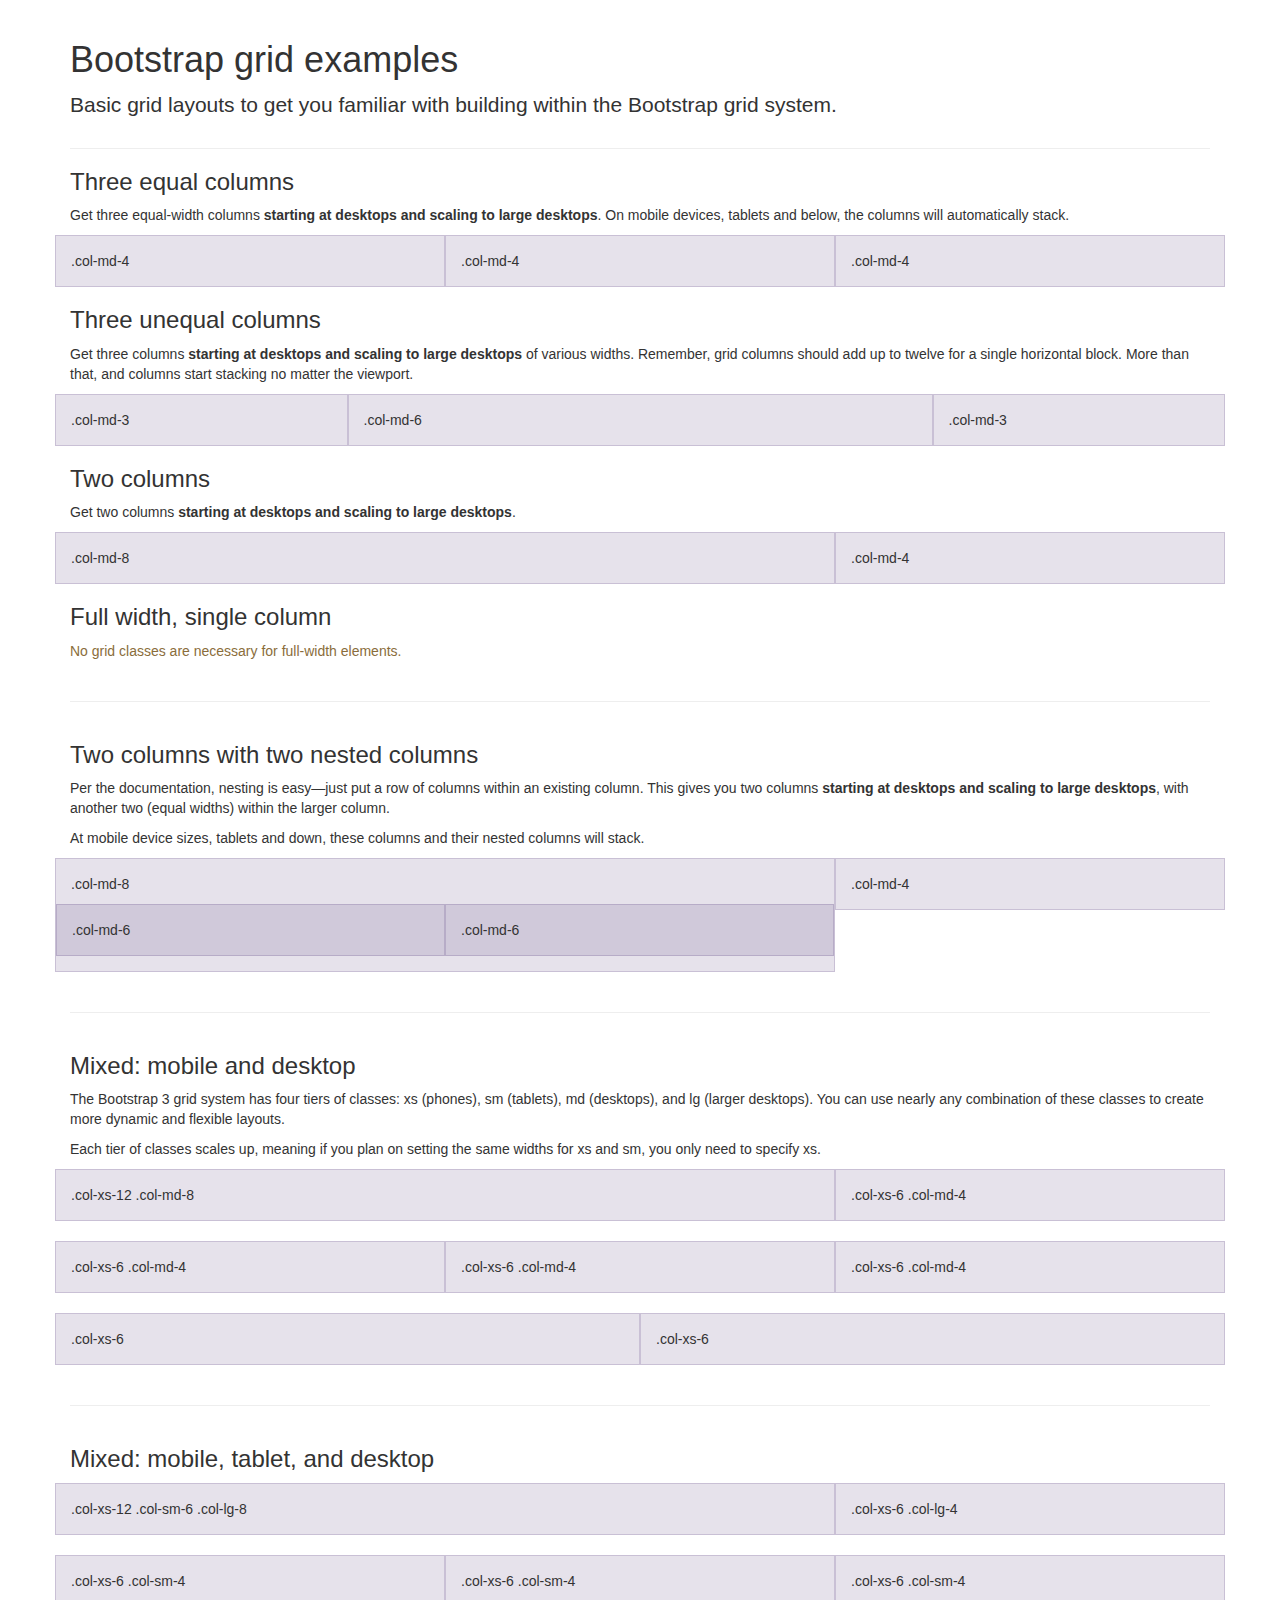
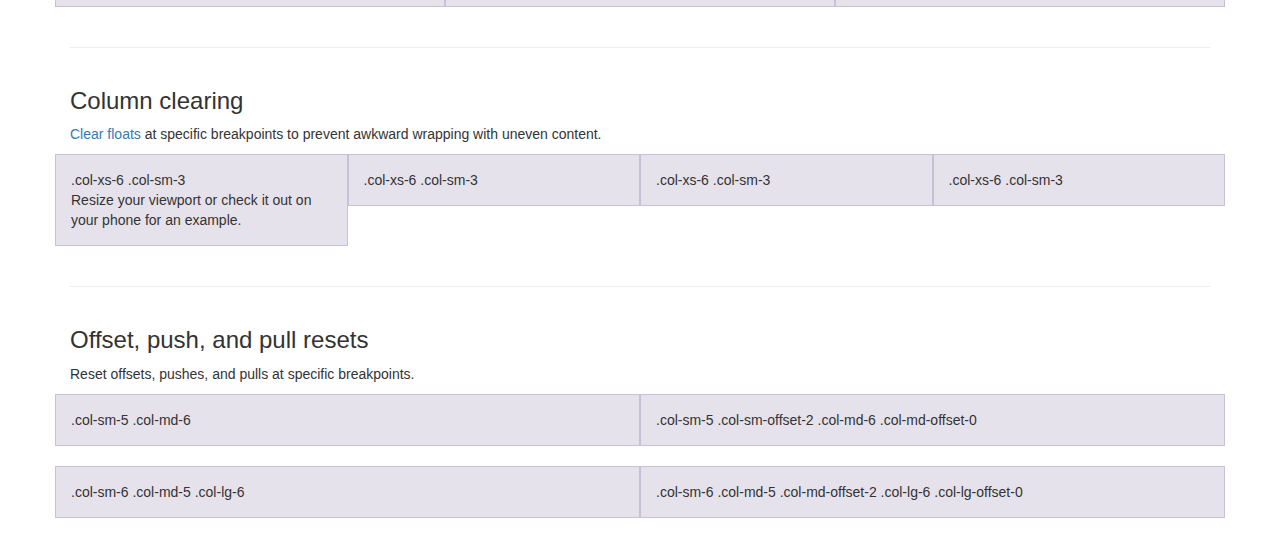
<file: bootstrap/bootstrap-3.3.7/docs/examples/grid/index.html>
<!DOCTYPE html>
<html lang="en">
  <head>
    <meta charset="utf-8">
    <meta http-equiv="X-UA-Compatible" content="IE=edge">
    <meta name="viewport" content="width=device-width, initial-scale=1">
    <!-- The above 3 meta tags *must* come first in the head; any other head content must come *after* these tags -->
    <meta name="description" content="">
    <meta name="author" content="">
    <link rel="icon" href="../../favicon.ico">

    <title>Grid Template for Bootstrap</title>

    <!-- Bootstrap core CSS -->
    <link href="../../dist/css/bootstrap.min.css" rel="stylesheet">

    <!-- IE10 viewport hack for Surface/desktop Windows 8 bug -->
    <link href="../../assets/css/ie10-viewport-bug-workaround.css" rel="stylesheet">

    <!-- Custom styles for this template -->
    <link href="grid.css" rel="stylesheet">

    <!-- Just for debugging purposes. Don't actually copy these 2 lines! -->
    <!--[if lt IE 9]><script src="../../assets/js/ie8-responsive-file-warning.js"></script><![endif]-->
    <script src="../../assets/js/ie-emulation-modes-warning.js"></script>

    <!-- HTML5 shim and Respond.js for IE8 support of HTML5 elements and media queries -->
    <!--[if lt IE 9]>
      <script src="https://oss.maxcdn.com/html5shiv/3.7.3/html5shiv.min.js"></script>
      <script src="https://oss.maxcdn.com/respond/1.4.2/respond.min.js"></script>
    <![endif]-->
  </head>

  <body>
    <div class="container">

      <div class="page-header">
        <h1>Bootstrap grid examples</h1>
        <p class="lead">Basic grid layouts to get you familiar with building within the Bootstrap grid system.</p>
      </div>

      <h3>Three equal columns</h3>
      <p>Get three equal-width columns <strong>starting at desktops and scaling to large desktops</strong>. On mobile devices, tablets and below, the columns will automatically stack.</p>
      <div class="row">
        <div class="col-md-4">.col-md-4</div>
        <div class="col-md-4">.col-md-4</div>
        <div class="col-md-4">.col-md-4</div>
      </div>

      <h3>Three unequal columns</h3>
      <p>Get three columns <strong>starting at desktops and scaling to large desktops</strong> of various widths. Remember, grid columns should add up to twelve for a single horizontal block. More than that, and columns start stacking no matter the viewport.</p>
      <div class="row">
        <div class="col-md-3">.col-md-3</div>
        <div class="col-md-6">.col-md-6</div>
        <div class="col-md-3">.col-md-3</div>
      </div>

      <h3>Two columns</h3>
      <p>Get two columns <strong>starting at desktops and scaling to large desktops</strong>.</p>
      <div class="row">
        <div class="col-md-8">.col-md-8</div>
        <div class="col-md-4">.col-md-4</div>
      </div>

      <h3>Full width, single column</h3>
      <p class="text-warning">No grid classes are necessary for full-width elements.</p>

      <hr>

      <h3>Two columns with two nested columns</h3>
      <p>Per the documentation, nesting is easy—just put a row of columns within an existing column. This gives you two columns <strong>starting at desktops and scaling to large desktops</strong>, with another two (equal widths) within the larger column.</p>
      <p>At mobile device sizes, tablets and down, these columns and their nested columns will stack.</p>
      <div class="row">
        <div class="col-md-8">
          .col-md-8
          <div class="row">
            <div class="col-md-6">.col-md-6</div>
            <div class="col-md-6">.col-md-6</div>
          </div>
        </div>
        <div class="col-md-4">.col-md-4</div>
      </div>

      <hr>

      <h3>Mixed: mobile and desktop</h3>
      <p>The Bootstrap 3 grid system has four tiers of classes: xs (phones), sm (tablets), md (desktops), and lg (larger desktops). You can use nearly any combination of these classes to create more dynamic and flexible layouts.</p>
      <p>Each tier of classes scales up, meaning if you plan on setting the same widths for xs and sm, you only need to specify xs.</p>
      <div class="row">
        <div class="col-xs-12 col-md-8">.col-xs-12 .col-md-8</div>
        <div class="col-xs-6 col-md-4">.col-xs-6 .col-md-4</div>
      </div>
      <div class="row">
        <div class="col-xs-6 col-md-4">.col-xs-6 .col-md-4</div>
        <div class="col-xs-6 col-md-4">.col-xs-6 .col-md-4</div>
        <div class="col-xs-6 col-md-4">.col-xs-6 .col-md-4</div>
      </div>
      <div class="row">
        <div class="col-xs-6">.col-xs-6</div>
        <div class="col-xs-6">.col-xs-6</div>
      </div>

      <hr>

      <h3>Mixed: mobile, tablet, and desktop</h3>
      <p></p>
      <div class="row">
        <div class="col-xs-12 col-sm-6 col-lg-8">.col-xs-12 .col-sm-6 .col-lg-8</div>
        <div class="col-xs-6 col-lg-4">.col-xs-6 .col-lg-4</div>
      </div>
      <div class="row">
        <div class="col-xs-6 col-sm-4">.col-xs-6 .col-sm-4</div>
        <div class="col-xs-6 col-sm-4">.col-xs-6 .col-sm-4</div>
        <div class="col-xs-6 col-sm-4">.col-xs-6 .col-sm-4</div>
      </div>

      <hr>

      <h3>Column clearing</h3>
      <p><a href="http://getbootstrap.com/css/#grid-responsive-resets">Clear floats</a> at specific breakpoints to prevent awkward wrapping with uneven content.</p>
      <div class="row">
        <div class="col-xs-6 col-sm-3">
          .col-xs-6 .col-sm-3
          <br>
          Resize your viewport or check it out on your phone for an example.
        </div>
        <div class="col-xs-6 col-sm-3">.col-xs-6 .col-sm-3</div>

        <!-- Add the extra clearfix for only the required viewport -->
        <div class="clearfix visible-xs"></div>

        <div class="col-xs-6 col-sm-3">.col-xs-6 .col-sm-3</div>
        <div class="col-xs-6 col-sm-3">.col-xs-6 .col-sm-3</div>
      </div>

      <hr>

      <h3>Offset, push, and pull resets</h3>
      <p>Reset offsets, pushes, and pulls at specific breakpoints.</p>
      <div class="row">
        <div class="col-sm-5 col-md-6">.col-sm-5 .col-md-6</div>
        <div class="col-sm-5 col-sm-offset-2 col-md-6 col-md-offset-0">.col-sm-5 .col-sm-offset-2 .col-md-6 .col-md-offset-0</div>
      </div>
      <div class="row">
        <div class="col-sm-6 col-md-5 col-lg-6">.col-sm-6 .col-md-5 .col-lg-6</div>
        <div class="col-sm-6 col-md-5 col-md-offset-2 col-lg-6 col-lg-offset-0">.col-sm-6 .col-md-5 .col-md-offset-2 .col-lg-6 .col-lg-offset-0</div>
      </div>


    </div> <!-- /container -->


    <!-- IE10 viewport hack for Surface/desktop Windows 8 bug -->
    <script src="../../assets/js/ie10-viewport-bug-workaround.js"></script>
  </body>
</html>
</file>
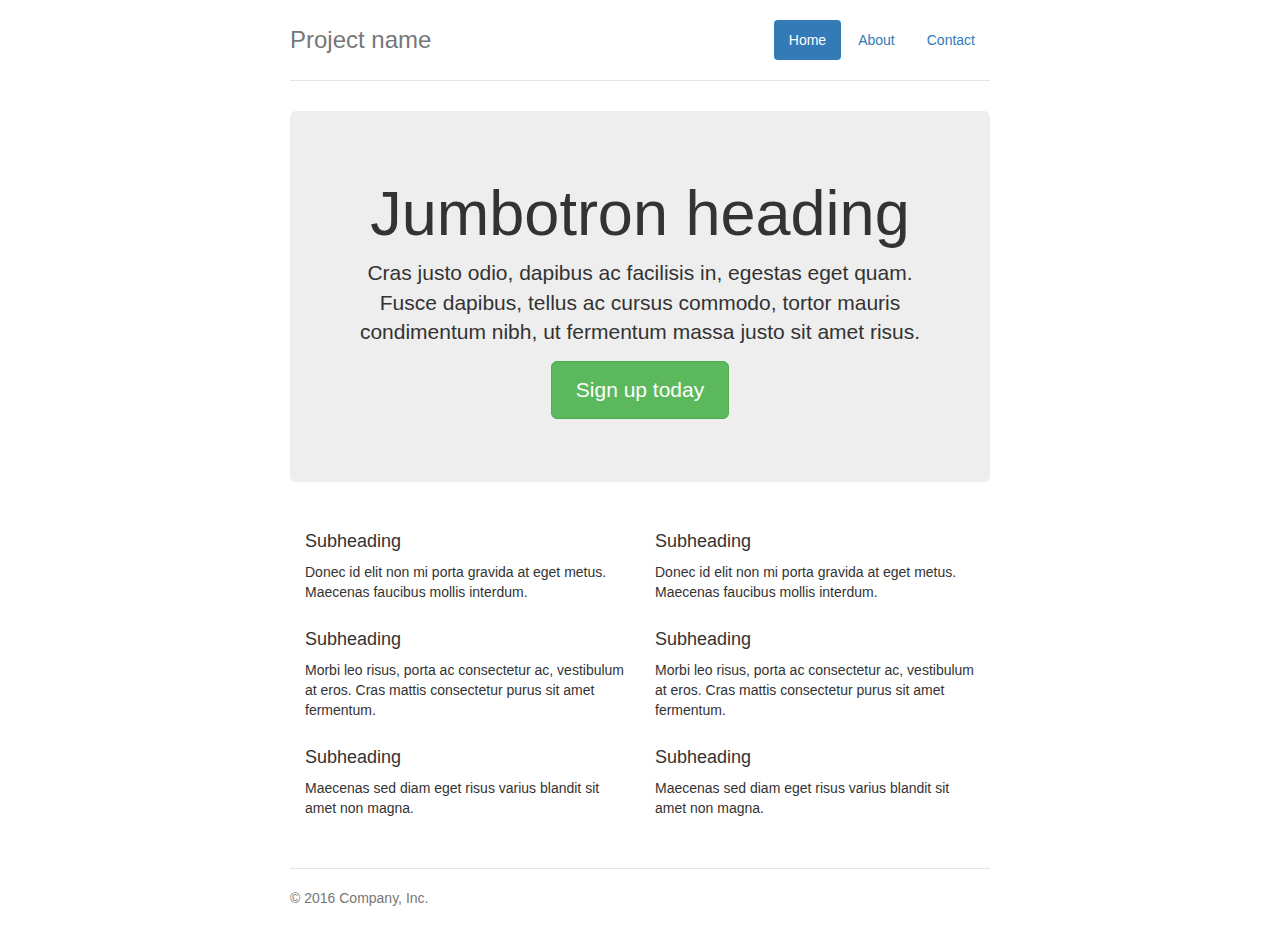
<file: bootstrap/bootstrap-3.3.7/docs/examples/jumbotron-narrow/index.html>
<!DOCTYPE html>
<html lang="en">
  <head>
    <meta charset="utf-8">
    <meta http-equiv="X-UA-Compatible" content="IE=edge">
    <meta name="viewport" content="width=device-width, initial-scale=1">
    <!-- The above 3 meta tags *must* come first in the head; any other head content must come *after* these tags -->
    <meta name="description" content="">
    <meta name="author" content="">
    <link rel="icon" href="../../favicon.ico">

    <title>Narrow Jumbotron Template for Bootstrap</title>

    <!-- Bootstrap core CSS -->
    <link href="../../dist/css/bootstrap.min.css" rel="stylesheet">

    <!-- IE10 viewport hack for Surface/desktop Windows 8 bug -->
    <link href="../../assets/css/ie10-viewport-bug-workaround.css" rel="stylesheet">

    <!-- Custom styles for this template -->
    <link href="jumbotron-narrow.css" rel="stylesheet">

    <!-- Just for debugging purposes. Don't actually copy these 2 lines! -->
    <!--[if lt IE 9]><script src="../../assets/js/ie8-responsive-file-warning.js"></script><![endif]-->
    <script src="../../assets/js/ie-emulation-modes-warning.js"></script>

    <!-- HTML5 shim and Respond.js for IE8 support of HTML5 elements and media queries -->
    <!--[if lt IE 9]>
      <script src="https://oss.maxcdn.com/html5shiv/3.7.3/html5shiv.min.js"></script>
      <script src="https://oss.maxcdn.com/respond/1.4.2/respond.min.js"></script>
    <![endif]-->
  </head>

  <body>

    <div class="container">
      <div class="header clearfix">
        <nav>
          <ul class="nav nav-pills pull-right">
            <li role="presentation" class="active"><a href="#">Home</a></li>
            <li role="presentation"><a href="#">About</a></li>
            <li role="presentation"><a href="#">Contact</a></li>
          </ul>
        </nav>
        <h3 class="text-muted">Project name</h3>
      </div>

      <div class="jumbotron">
        <h1>Jumbotron heading</h1>
        <p class="lead">Cras justo odio, dapibus ac facilisis in, egestas eget quam. Fusce dapibus, tellus ac cursus commodo, tortor mauris condimentum nibh, ut fermentum massa justo sit amet risus.</p>
        <p><a class="btn btn-lg btn-success" href="#" role="button">Sign up today</a></p>
      </div>

      <div class="row marketing">
        <div class="col-lg-6">
          <h4>Subheading</h4>
          <p>Donec id elit non mi porta gravida at eget metus. Maecenas faucibus mollis interdum.</p>

          <h4>Subheading</h4>
          <p>Morbi leo risus, porta ac consectetur ac, vestibulum at eros. Cras mattis consectetur purus sit amet fermentum.</p>

          <h4>Subheading</h4>
          <p>Maecenas sed diam eget risus varius blandit sit amet non magna.</p>
        </div>

        <div class="col-lg-6">
          <h4>Subheading</h4>
          <p>Donec id elit non mi porta gravida at eget metus. Maecenas faucibus mollis interdum.</p>

          <h4>Subheading</h4>
          <p>Morbi leo risus, porta ac consectetur ac, vestibulum at eros. Cras mattis consectetur purus sit amet fermentum.</p>

          <h4>Subheading</h4>
          <p>Maecenas sed diam eget risus varius blandit sit amet non magna.</p>
        </div>
      </div>

      <footer class="footer">
        <p>&copy; 2016 Company, Inc.</p>
      </footer>

    </div> <!-- /container -->


    <!-- IE10 viewport hack for Surface/desktop Windows 8 bug -->
    <script src="../../assets/js/ie10-viewport-bug-workaround.js"></script>
  </body>
</html>
</file>
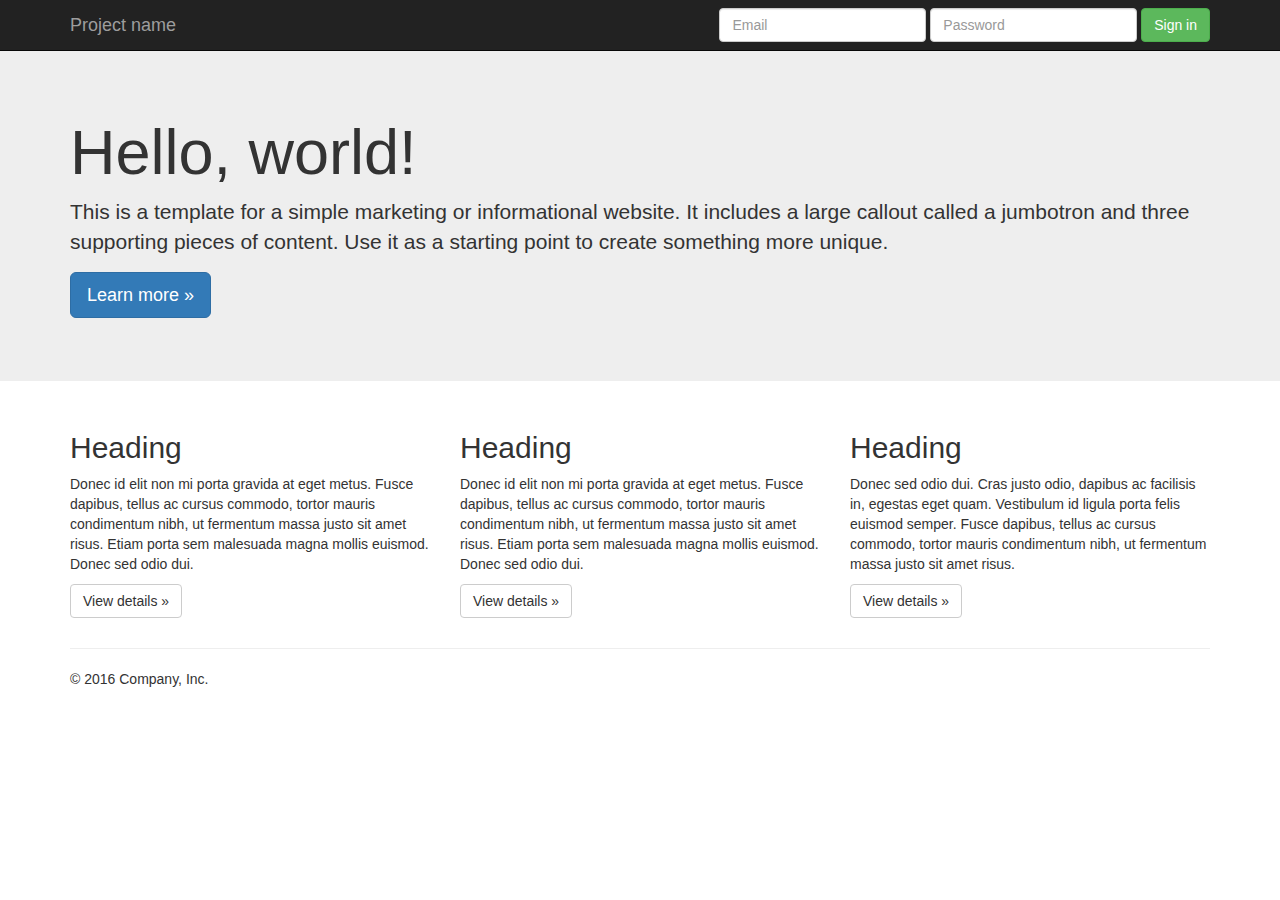
<file: bootstrap/bootstrap-3.3.7/docs/examples/jumbotron/index.html>
<!DOCTYPE html>
<html lang="en">
  <head>
    <meta charset="utf-8">
    <meta http-equiv="X-UA-Compatible" content="IE=edge">
    <meta name="viewport" content="width=device-width, initial-scale=1">
    <!-- The above 3 meta tags *must* come first in the head; any other head content must come *after* these tags -->
    <meta name="description" content="">
    <meta name="author" content="">
    <link rel="icon" href="../../favicon.ico">

    <title>Jumbotron Template for Bootstrap</title>

    <!-- Bootstrap core CSS -->
    <link href="../../dist/css/bootstrap.min.css" rel="stylesheet">

    <!-- IE10 viewport hack for Surface/desktop Windows 8 bug -->
    <link href="../../assets/css/ie10-viewport-bug-workaround.css" rel="stylesheet">

    <!-- Custom styles for this template -->
    <link href="jumbotron.css" rel="stylesheet">

    <!-- Just for debugging purposes. Don't actually copy these 2 lines! -->
    <!--[if lt IE 9]><script src="../../assets/js/ie8-responsive-file-warning.js"></script><![endif]-->
    <script src="../../assets/js/ie-emulation-modes-warning.js"></script>

    <!-- HTML5 shim and Respond.js for IE8 support of HTML5 elements and media queries -->
    <!--[if lt IE 9]>
      <script src="https://oss.maxcdn.com/html5shiv/3.7.3/html5shiv.min.js"></script>
      <script src="https://oss.maxcdn.com/respond/1.4.2/respond.min.js"></script>
    <![endif]-->
  </head>

  <body>

    <nav class="navbar navbar-inverse navbar-fixed-top">
      <div class="container">
        <div class="navbar-header">
          <button type="button" class="navbar-toggle collapsed" data-toggle="collapse" data-target="#navbar" aria-expanded="false" aria-controls="navbar">
            <span class="sr-only">Toggle navigation</span>
            <span class="icon-bar"></span>
            <span class="icon-bar"></span>
            <span class="icon-bar"></span>
          </button>
          <a class="navbar-brand" href="#">Project name</a>
        </div>
        <div id="navbar" class="navbar-collapse collapse">
          <form class="navbar-form navbar-right">
            <div class="form-group">
              <input type="text" placeholder="Email" class="form-control">
            </div>
            <div class="form-group">
              <input type="password" placeholder="Password" class="form-control">
            </div>
            <button type="submit" class="btn btn-success">Sign in</button>
          </form>
        </div><!--/.navbar-collapse -->
      </div>
    </nav>

    <!-- Main jumbotron for a primary marketing message or call to action -->
    <div class="jumbotron">
      <div class="container">
        <h1>Hello, world!</h1>
        <p>This is a template for a simple marketing or informational website. It includes a large callout called a jumbotron and three supporting pieces of content. Use it as a starting point to create something more unique.</p>
        <p><a class="btn btn-primary btn-lg" href="#" role="button">Learn more &raquo;</a></p>
      </div>
    </div>

    <div class="container">
      <!-- Example row of columns -->
      <div class="row">
        <div class="col-md-4">
          <h2>Heading</h2>
          <p>Donec id elit non mi porta gravida at eget metus. Fusce dapibus, tellus ac cursus commodo, tortor mauris condimentum nibh, ut fermentum massa justo sit amet risus. Etiam porta sem malesuada magna mollis euismod. Donec sed odio dui. </p>
          <p><a class="btn btn-default" href="#" role="button">View details &raquo;</a></p>
        </div>
        <div class="col-md-4">
          <h2>Heading</h2>
          <p>Donec id elit non mi porta gravida at eget metus. Fusce dapibus, tellus ac cursus commodo, tortor mauris condimentum nibh, ut fermentum massa justo sit amet risus. Etiam porta sem malesuada magna mollis euismod. Donec sed odio dui. </p>
          <p><a class="btn btn-default" href="#" role="button">View details &raquo;</a></p>
       </div>
        <div class="col-md-4">
          <h2>Heading</h2>
          <p>Donec sed odio dui. Cras justo odio, dapibus ac facilisis in, egestas eget quam. Vestibulum id ligula porta felis euismod semper. Fusce dapibus, tellus ac cursus commodo, tortor mauris condimentum nibh, ut fermentum massa justo sit amet risus.</p>
          <p><a class="btn btn-default" href="#" role="button">View details &raquo;</a></p>
        </div>
      </div>

      <hr>

      <footer>
        <p>&copy; 2016 Company, Inc.</p>
      </footer>
    </div> <!-- /container -->


    <!-- Bootstrap core JavaScript
    ================================================== -->
    <!-- Placed at the end of the document so the pages load faster -->
    <script src="https://ajax.googleapis.com/ajax/libs/jquery/1.12.4/jquery.min.js"></script>
    <script>window.jQuery || document.write('<script src="../../assets/js/vendor/jquery.min.js"><\/script>')</script>
    <script src="../../dist/js/bootstrap.min.js"></script>
    <!-- IE10 viewport hack for Surface/desktop Windows 8 bug -->
    <script src="../../assets/js/ie10-viewport-bug-workaround.js"></script>
  </body>
</html>
</file>
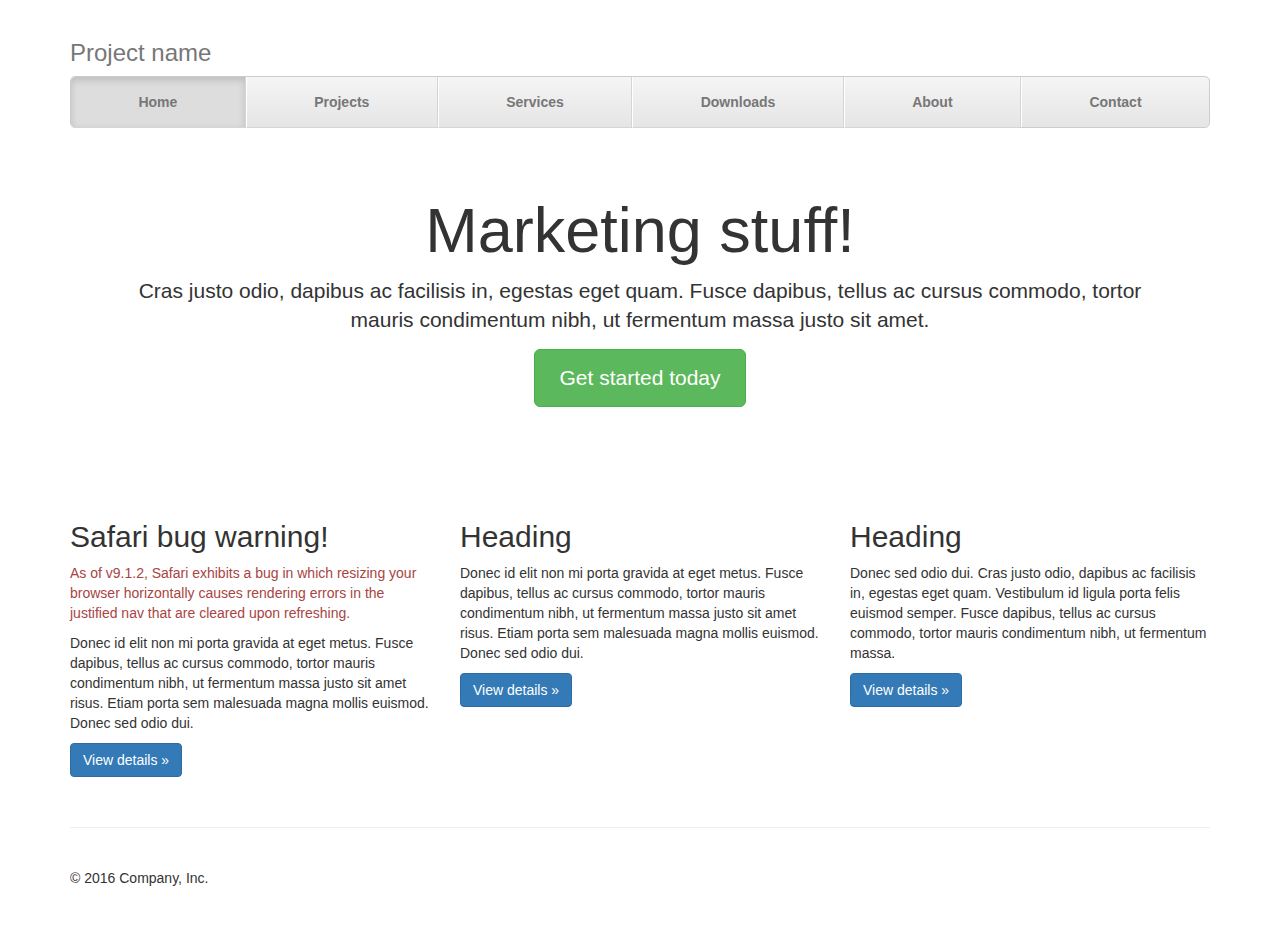
<file: bootstrap/bootstrap-3.3.7/docs/examples/justified-nav/index.html>
<!DOCTYPE html>
<html lang="en">
  <head>
    <meta charset="utf-8">
    <meta http-equiv="X-UA-Compatible" content="IE=edge">
    <meta name="viewport" content="width=device-width, initial-scale=1">
    <!-- The above 3 meta tags *must* come first in the head; any other head content must come *after* these tags -->
    <meta name="description" content="">
    <meta name="author" content="">
    <link rel="icon" href="../../favicon.ico">

    <title>Justified Nav Template for Bootstrap</title>

    <!-- Bootstrap core CSS -->
    <link href="../../dist/css/bootstrap.min.css" rel="stylesheet">

    <!-- IE10 viewport hack for Surface/desktop Windows 8 bug -->
    <link href="../../assets/css/ie10-viewport-bug-workaround.css" rel="stylesheet">

    <!-- Custom styles for this template -->
    <link href="justified-nav.css" rel="stylesheet">

    <!-- Just for debugging purposes. Don't actually copy these 2 lines! -->
    <!--[if lt IE 9]><script src="../../assets/js/ie8-responsive-file-warning.js"></script><![endif]-->
    <script src="../../assets/js/ie-emulation-modes-warning.js"></script>

    <!-- HTML5 shim and Respond.js for IE8 support of HTML5 elements and media queries -->
    <!--[if lt IE 9]>
      <script src="https://oss.maxcdn.com/html5shiv/3.7.3/html5shiv.min.js"></script>
      <script src="https://oss.maxcdn.com/respond/1.4.2/respond.min.js"></script>
    <![endif]-->
  </head>

  <body>

    <div class="container">

      <!-- The justified navigation menu is meant for single line per list item.
           Multiple lines will require custom code not provided by Bootstrap. -->
      <div class="masthead">
        <h3 class="text-muted">Project name</h3>
        <nav>
          <ul class="nav nav-justified">
            <li class="active"><a href="#">Home</a></li>
            <li><a href="#">Projects</a></li>
            <li><a href="#">Services</a></li>
            <li><a href="#">Downloads</a></li>
            <li><a href="#">About</a></li>
            <li><a href="#">Contact</a></li>
          </ul>
        </nav>
      </div>

      <!-- Jumbotron -->
      <div class="jumbotron">
        <h1>Marketing stuff!</h1>
        <p class="lead">Cras justo odio, dapibus ac facilisis in, egestas eget quam. Fusce dapibus, tellus ac cursus commodo, tortor mauris condimentum nibh, ut fermentum massa justo sit amet.</p>
        <p><a class="btn btn-lg btn-success" href="#" role="button">Get started today</a></p>
      </div>

      <!-- Example row of columns -->
      <div class="row">
        <div class="col-lg-4">
          <h2>Safari bug warning!</h2>
          <p class="text-danger">As of v9.1.2, Safari exhibits a bug in which resizing your browser horizontally causes rendering errors in the justified nav that are cleared upon refreshing.</p>
          <p>Donec id elit non mi porta gravida at eget metus. Fusce dapibus, tellus ac cursus commodo, tortor mauris condimentum nibh, ut fermentum massa justo sit amet risus. Etiam porta sem malesuada magna mollis euismod. Donec sed odio dui. </p>
          <p><a class="btn btn-primary" href="#" role="button">View details &raquo;</a></p>
        </div>
        <div class="col-lg-4">
          <h2>Heading</h2>
          <p>Donec id elit non mi porta gravida at eget metus. Fusce dapibus, tellus ac cursus commodo, tortor mauris condimentum nibh, ut fermentum massa justo sit amet risus. Etiam porta sem malesuada magna mollis euismod. Donec sed odio dui. </p>
          <p><a class="btn btn-primary" href="#" role="button">View details &raquo;</a></p>
       </div>
        <div class="col-lg-4">
          <h2>Heading</h2>
          <p>Donec sed odio dui. Cras justo odio, dapibus ac facilisis in, egestas eget quam. Vestibulum id ligula porta felis euismod semper. Fusce dapibus, tellus ac cursus commodo, tortor mauris condimentum nibh, ut fermentum massa.</p>
          <p><a class="btn btn-primary" href="#" role="button">View details &raquo;</a></p>
        </div>
      </div>

      <!-- Site footer -->
      <footer class="footer">
        <p>&copy; 2016 Company, Inc.</p>
      </footer>

    </div> <!-- /container -->


    <!-- IE10 viewport hack for Surface/desktop Windows 8 bug -->
    <script src="../../assets/js/ie10-viewport-bug-workaround.js"></script>
  </body>
</html>
</file>
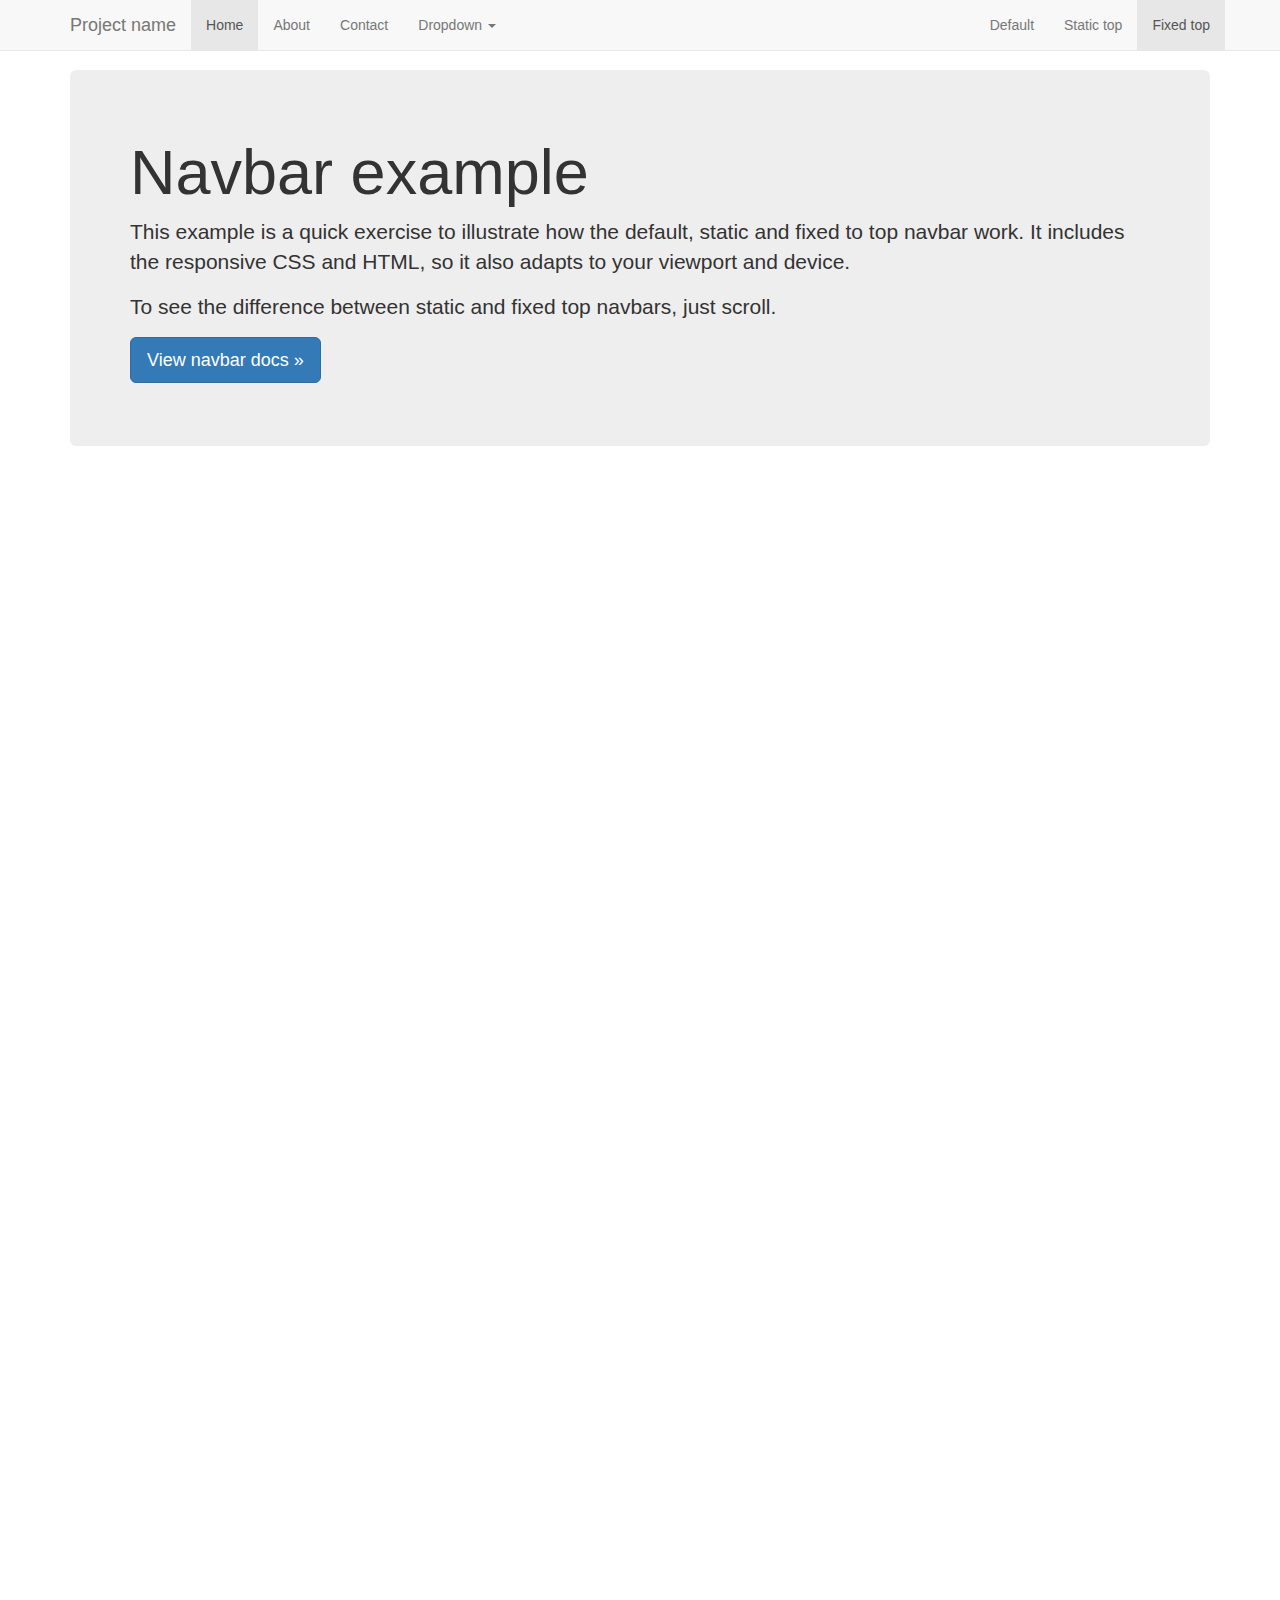
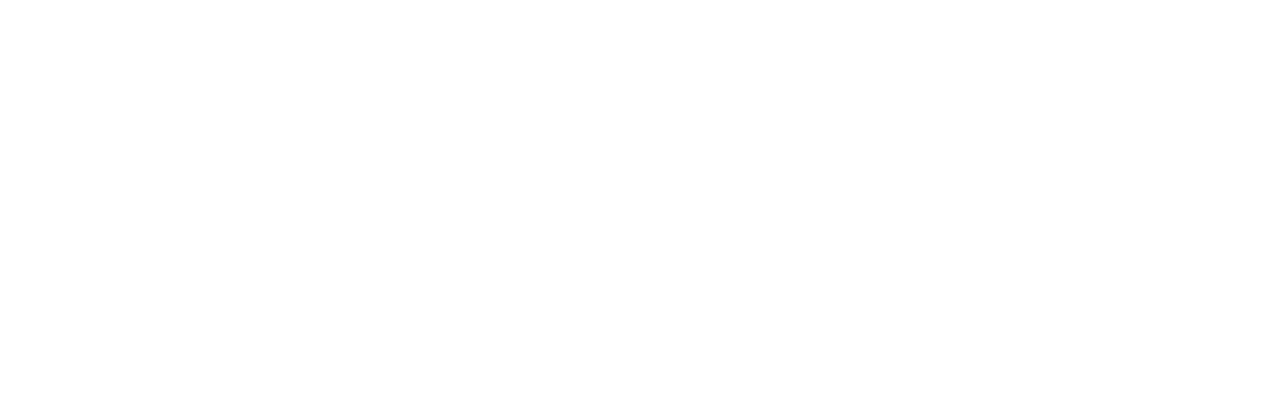
<file: bootstrap/bootstrap-3.3.7/docs/examples/navbar-fixed-top/index.html>
<!DOCTYPE html>
<html lang="en">
  <head>
    <meta charset="utf-8">
    <meta http-equiv="X-UA-Compatible" content="IE=edge">
    <meta name="viewport" content="width=device-width, initial-scale=1">
    <!-- The above 3 meta tags *must* come first in the head; any other head content must come *after* these tags -->
    <meta name="description" content="">
    <meta name="author" content="">
    <link rel="icon" href="../../favicon.ico">

    <title>Fixed Top Navbar Example for Bootstrap</title>

    <!-- Bootstrap core CSS -->
    <link href="../../dist/css/bootstrap.min.css" rel="stylesheet">

    <!-- IE10 viewport hack for Surface/desktop Windows 8 bug -->
    <link href="../../assets/css/ie10-viewport-bug-workaround.css" rel="stylesheet">

    <!-- Custom styles for this template -->
    <link href="navbar-fixed-top.css" rel="stylesheet">

    <!-- Just for debugging purposes. Don't actually copy these 2 lines! -->
    <!--[if lt IE 9]><script src="../../assets/js/ie8-responsive-file-warning.js"></script><![endif]-->
    <script src="../../assets/js/ie-emulation-modes-warning.js"></script>

    <!-- HTML5 shim and Respond.js for IE8 support of HTML5 elements and media queries -->
    <!--[if lt IE 9]>
      <script src="https://oss.maxcdn.com/html5shiv/3.7.3/html5shiv.min.js"></script>
      <script src="https://oss.maxcdn.com/respond/1.4.2/respond.min.js"></script>
    <![endif]-->
  </head>

  <body>

    <!-- Fixed navbar -->
    <nav class="navbar navbar-default navbar-fixed-top">
      <div class="container">
        <div class="navbar-header">
          <button type="button" class="navbar-toggle collapsed" data-toggle="collapse" data-target="#navbar" aria-expanded="false" aria-controls="navbar">
            <span class="sr-only">Toggle navigation</span>
            <span class="icon-bar"></span>
            <span class="icon-bar"></span>
            <span class="icon-bar"></span>
          </button>
          <a class="navbar-brand" href="#">Project name</a>
        </div>
        <div id="navbar" class="navbar-collapse collapse">
          <ul class="nav navbar-nav">
            <li class="active"><a href="#">Home</a></li>
            <li><a href="#about">About</a></li>
            <li><a href="#contact">Contact</a></li>
            <li class="dropdown">
              <a href="#" class="dropdown-toggle" data-toggle="dropdown" role="button" aria-haspopup="true" aria-expanded="false">Dropdown <span class="caret"></span></a>
              <ul class="dropdown-menu">
                <li><a href="#">Action</a></li>
                <li><a href="#">Another action</a></li>
                <li><a href="#">Something else here</a></li>
                <li role="separator" class="divider"></li>
                <li class="dropdown-header">Nav header</li>
                <li><a href="#">Separated link</a></li>
                <li><a href="#">One more separated link</a></li>
              </ul>
            </li>
          </ul>
          <ul class="nav navbar-nav navbar-right">
            <li><a href="../navbar/">Default</a></li>
            <li><a href="../navbar-static-top/">Static top</a></li>
            <li class="active"><a href="./">Fixed top <span class="sr-only">(current)</span></a></li>
          </ul>
        </div><!--/.nav-collapse -->
      </div>
    </nav>

    <div class="container">

      <!-- Main component for a primary marketing message or call to action -->
      <div class="jumbotron">
        <h1>Navbar example</h1>
        <p>This example is a quick exercise to illustrate how the default, static and fixed to top navbar work. It includes the responsive CSS and HTML, so it also adapts to your viewport and device.</p>
        <p>To see the difference between static and fixed top navbars, just scroll.</p>
        <p>
          <a class="btn btn-lg btn-primary" href="../../components/#navbar" role="button">View navbar docs &raquo;</a>
        </p>
      </div>

    </div> <!-- /container -->


    <!-- Bootstrap core JavaScript
    ================================================== -->
    <!-- Placed at the end of the document so the pages load faster -->
    <script src="https://ajax.googleapis.com/ajax/libs/jquery/1.12.4/jquery.min.js"></script>
    <script>window.jQuery || document.write('<script src="../../assets/js/vendor/jquery.min.js"><\/script>')</script>
    <script src="../../dist/js/bootstrap.min.js"></script>
    <!-- IE10 viewport hack for Surface/desktop Windows 8 bug -->
    <script src="../../assets/js/ie10-viewport-bug-workaround.js"></script>
  </body>
</html>
</file>
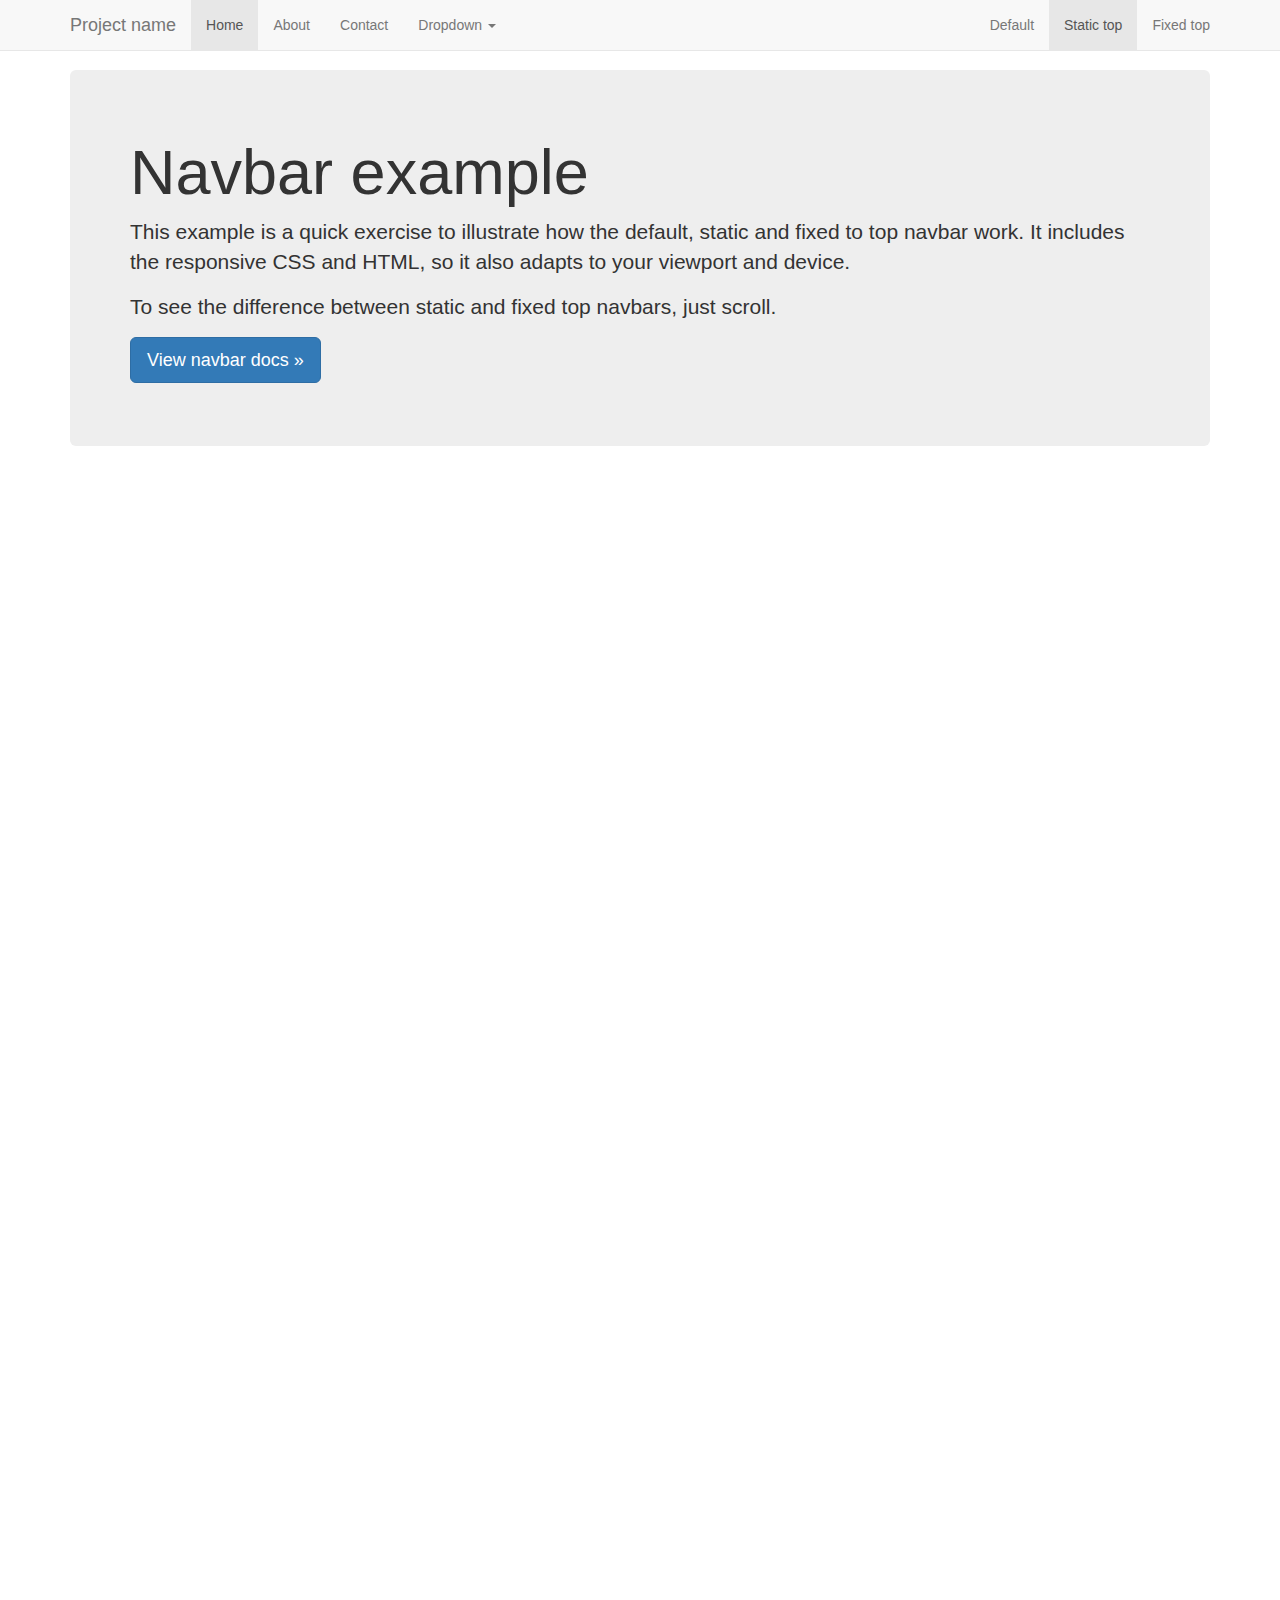
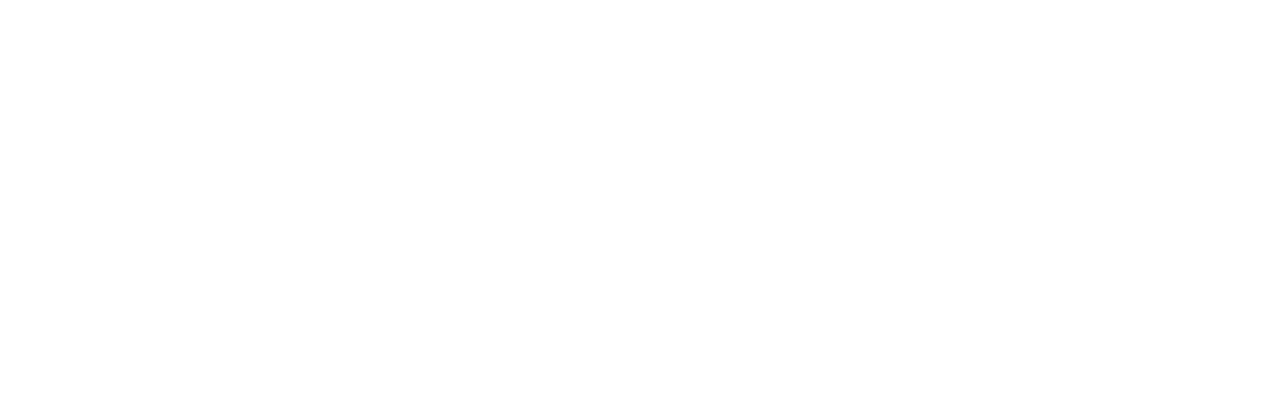
<file: bootstrap/bootstrap-3.3.7/docs/examples/navbar-static-top/index.html>
<!DOCTYPE html>
<html lang="en">
  <head>
    <meta charset="utf-8">
    <meta http-equiv="X-UA-Compatible" content="IE=edge">
    <meta name="viewport" content="width=device-width, initial-scale=1">
    <!-- The above 3 meta tags *must* come first in the head; any other head content must come *after* these tags -->
    <meta name="description" content="">
    <meta name="author" content="">
    <link rel="icon" href="../../favicon.ico">

    <title>Static Top Navbar Example for Bootstrap</title>

    <!-- Bootstrap core CSS -->
    <link href="../../dist/css/bootstrap.min.css" rel="stylesheet">

    <!-- IE10 viewport hack for Surface/desktop Windows 8 bug -->
    <link href="../../assets/css/ie10-viewport-bug-workaround.css" rel="stylesheet">

    <!-- Custom styles for this template -->
    <link href="navbar-static-top.css" rel="stylesheet">

    <!-- Just for debugging purposes. Don't actually copy these 2 lines! -->
    <!--[if lt IE 9]><script src="../../assets/js/ie8-responsive-file-warning.js"></script><![endif]-->
    <script src="../../assets/js/ie-emulation-modes-warning.js"></script>

    <!-- HTML5 shim and Respond.js for IE8 support of HTML5 elements and media queries -->
    <!--[if lt IE 9]>
      <script src="https://oss.maxcdn.com/html5shiv/3.7.3/html5shiv.min.js"></script>
      <script src="https://oss.maxcdn.com/respond/1.4.2/respond.min.js"></script>
    <![endif]-->
  </head>

  <body>

    <!-- Static navbar -->
    <nav class="navbar navbar-default navbar-static-top">
      <div class="container">
        <div class="navbar-header">
          <button type="button" class="navbar-toggle collapsed" data-toggle="collapse" data-target="#navbar" aria-expanded="false" aria-controls="navbar">
            <span class="sr-only">Toggle navigation</span>
            <span class="icon-bar"></span>
            <span class="icon-bar"></span>
            <span class="icon-bar"></span>
          </button>
          <a class="navbar-brand" href="#">Project name</a>
        </div>
        <div id="navbar" class="navbar-collapse collapse">
          <ul class="nav navbar-nav">
            <li class="active"><a href="#">Home</a></li>
            <li><a href="#about">About</a></li>
            <li><a href="#contact">Contact</a></li>
            <li class="dropdown">
              <a href="#" class="dropdown-toggle" data-toggle="dropdown" role="button" aria-haspopup="true" aria-expanded="false">Dropdown <span class="caret"></span></a>
              <ul class="dropdown-menu">
                <li><a href="#">Action</a></li>
                <li><a href="#">Another action</a></li>
                <li><a href="#">Something else here</a></li>
                <li role="separator" class="divider"></li>
                <li class="dropdown-header">Nav header</li>
                <li><a href="#">Separated link</a></li>
                <li><a href="#">One more separated link</a></li>
              </ul>
            </li>
          </ul>
          <ul class="nav navbar-nav navbar-right">
            <li><a href="../navbar/">Default</a></li>
            <li class="active"><a href="./">Static top <span class="sr-only">(current)</span></a></li>
            <li><a href="../navbar-fixed-top/">Fixed top</a></li>
          </ul>
        </div><!--/.nav-collapse -->
      </div>
    </nav>


    <div class="container">

      <!-- Main component for a primary marketing message or call to action -->
      <div class="jumbotron">
        <h1>Navbar example</h1>
        <p>This example is a quick exercise to illustrate how the default, static and fixed to top navbar work. It includes the responsive CSS and HTML, so it also adapts to your viewport and device.</p>
        <p>To see the difference between static and fixed top navbars, just scroll.</p>
        <p>
          <a class="btn btn-lg btn-primary" href="../../components/#navbar" role="button">View navbar docs &raquo;</a>
        </p>
      </div>

    </div> <!-- /container -->


    <!-- Bootstrap core JavaScript
    ================================================== -->
    <!-- Placed at the end of the document so the pages load faster -->
    <script src="https://ajax.googleapis.com/ajax/libs/jquery/1.12.4/jquery.min.js"></script>
    <script>window.jQuery || document.write('<script src="../../assets/js/vendor/jquery.min.js"><\/script>')</script>
    <script src="../../dist/js/bootstrap.min.js"></script>
    <!-- IE10 viewport hack for Surface/desktop Windows 8 bug -->
    <script src="../../assets/js/ie10-viewport-bug-workaround.js"></script>
  </body>
</html>
</file>
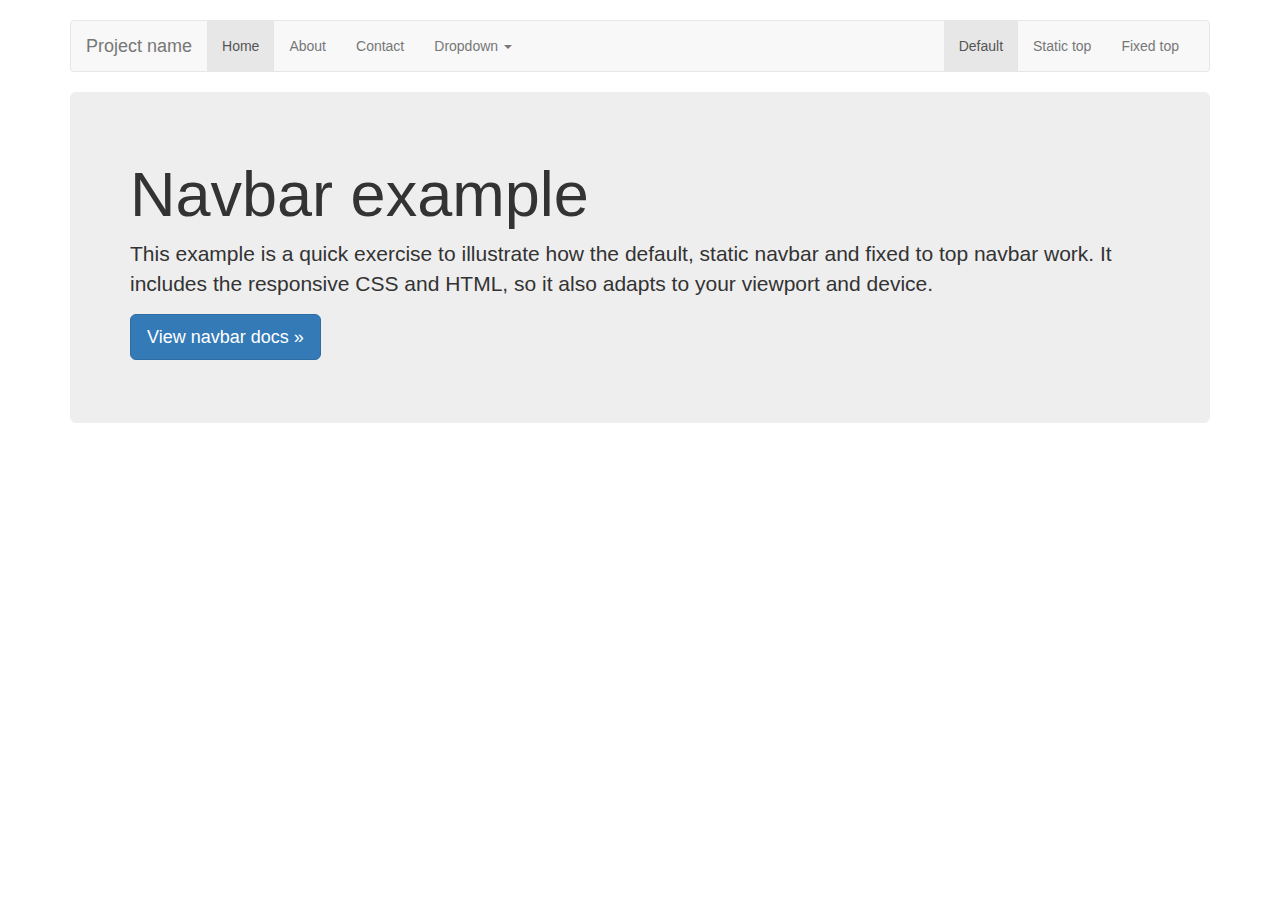
<file: bootstrap/bootstrap-3.3.7/docs/examples/navbar/index.html>
<!DOCTYPE html>
<html lang="en">
  <head>
    <meta charset="utf-8">
    <meta http-equiv="X-UA-Compatible" content="IE=edge">
    <meta name="viewport" content="width=device-width, initial-scale=1">
    <!-- The above 3 meta tags *must* come first in the head; any other head content must come *after* these tags -->
    <meta name="description" content="">
    <meta name="author" content="">
    <link rel="icon" href="../../favicon.ico">

    <title>Navbar Template for Bootstrap</title>

    <!-- Bootstrap core CSS -->
    <link href="../../dist/css/bootstrap.min.css" rel="stylesheet">

    <!-- IE10 viewport hack for Surface/desktop Windows 8 bug -->
    <link href="../../assets/css/ie10-viewport-bug-workaround.css" rel="stylesheet">

    <!-- Custom styles for this template -->
    <link href="navbar.css" rel="stylesheet">

    <!-- Just for debugging purposes. Don't actually copy these 2 lines! -->
    <!--[if lt IE 9]><script src="../../assets/js/ie8-responsive-file-warning.js"></script><![endif]-->
    <script src="../../assets/js/ie-emulation-modes-warning.js"></script>

    <!-- HTML5 shim and Respond.js for IE8 support of HTML5 elements and media queries -->
    <!--[if lt IE 9]>
      <script src="https://oss.maxcdn.com/html5shiv/3.7.3/html5shiv.min.js"></script>
      <script src="https://oss.maxcdn.com/respond/1.4.2/respond.min.js"></script>
    <![endif]-->
  </head>

  <body>

    <div class="container">

      <!-- Static navbar -->
      <nav class="navbar navbar-default">
        <div class="container-fluid">
          <div class="navbar-header">
            <button type="button" class="navbar-toggle collapsed" data-toggle="collapse" data-target="#navbar" aria-expanded="false" aria-controls="navbar">
              <span class="sr-only">Toggle navigation</span>
              <span class="icon-bar"></span>
              <span class="icon-bar"></span>
              <span class="icon-bar"></span>
            </button>
            <a class="navbar-brand" href="#">Project name</a>
          </div>
          <div id="navbar" class="navbar-collapse collapse">
            <ul class="nav navbar-nav">
              <li class="active"><a href="#">Home</a></li>
              <li><a href="#">About</a></li>
              <li><a href="#">Contact</a></li>
              <li class="dropdown">
                <a href="#" class="dropdown-toggle" data-toggle="dropdown" role="button" aria-haspopup="true" aria-expanded="false">Dropdown <span class="caret"></span></a>
                <ul class="dropdown-menu">
                  <li><a href="#">Action</a></li>
                  <li><a href="#">Another action</a></li>
                  <li><a href="#">Something else here</a></li>
                  <li role="separator" class="divider"></li>
                  <li class="dropdown-header">Nav header</li>
                  <li><a href="#">Separated link</a></li>
                  <li><a href="#">One more separated link</a></li>
                </ul>
              </li>
            </ul>
            <ul class="nav navbar-nav navbar-right">
              <li class="active"><a href="./">Default <span class="sr-only">(current)</span></a></li>
              <li><a href="../navbar-static-top/">Static top</a></li>
              <li><a href="../navbar-fixed-top/">Fixed top</a></li>
            </ul>
          </div><!--/.nav-collapse -->
        </div><!--/.container-fluid -->
      </nav>

      <!-- Main component for a primary marketing message or call to action -->
      <div class="jumbotron">
        <h1>Navbar example</h1>
        <p>This example is a quick exercise to illustrate how the default, static navbar and fixed to top navbar work. It includes the responsive CSS and HTML, so it also adapts to your viewport and device.</p>
        <p>
          <a class="btn btn-lg btn-primary" href="../../components/#navbar" role="button">View navbar docs &raquo;</a>
        </p>
      </div>

    </div> <!-- /container -->


    <!-- Bootstrap core JavaScript
    ================================================== -->
    <!-- Placed at the end of the document so the pages load faster -->
    <script src="https://ajax.googleapis.com/ajax/libs/jquery/1.12.4/jquery.min.js"></script>
    <script>window.jQuery || document.write('<script src="../../assets/js/vendor/jquery.min.js"><\/script>')</script>
    <script src="../../dist/js/bootstrap.min.js"></script>
    <!-- IE10 viewport hack for Surface/desktop Windows 8 bug -->
    <script src="../../assets/js/ie10-viewport-bug-workaround.js"></script>
  </body>
</html>
</file>
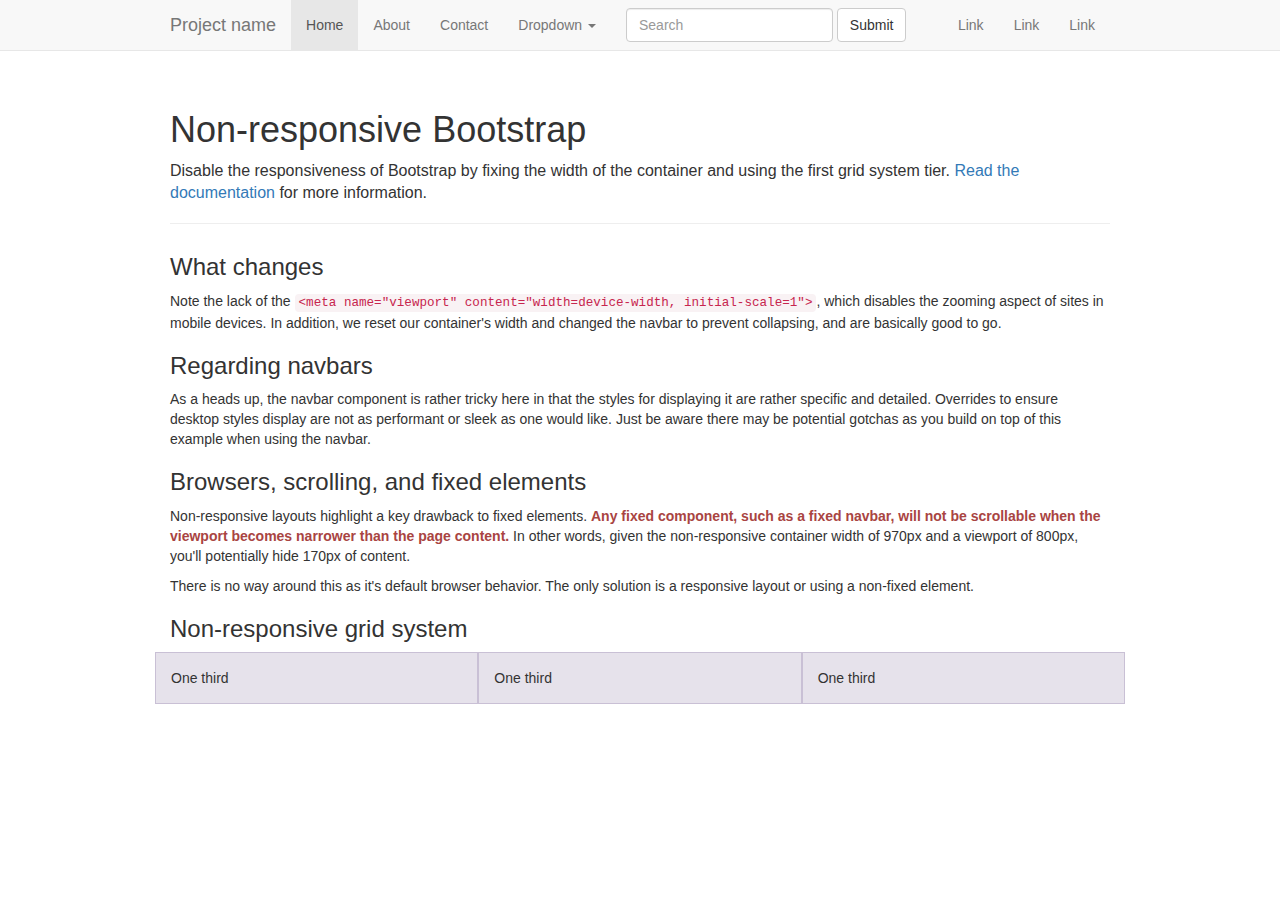
<file: bootstrap/bootstrap-3.3.7/docs/examples/non-responsive/index.html>
<!DOCTYPE html>
<html lang="en">
  <head>
    <meta charset="utf-8">
    <meta http-equiv="X-UA-Compatible" content="IE=edge">
    <!-- The above 2 meta tags *must* come first in the head; any other head content must come *after* these tags -->
    <meta name="description" content="">
    <meta name="author" content="">

    <!-- Note there is no responsive meta tag here -->

    <link rel="icon" href="../../favicon.ico">

    <title>Non-responsive Template for Bootstrap</title>

    <!-- Bootstrap core CSS -->
    <link href="../../dist/css/bootstrap.min.css" rel="stylesheet">

    <!-- IE10 viewport hack for Surface/desktop Windows 8 bug -->
    <link href="../../assets/css/ie10-viewport-bug-workaround.css" rel="stylesheet">

    <!-- Custom styles for this template -->
    <link href="non-responsive.css" rel="stylesheet">

    <!-- Just for debugging purposes. Don't actually copy these 2 lines! -->
    <!--[if lt IE 9]><script src="../../assets/js/ie8-responsive-file-warning.js"></script><![endif]-->
    <script src="../../assets/js/ie-emulation-modes-warning.js"></script>

    <!-- HTML5 shim and Respond.js for IE8 support of HTML5 elements and media queries -->
    <!--[if lt IE 9]>
      <script src="https://oss.maxcdn.com/html5shiv/3.7.3/html5shiv.min.js"></script>
      <script src="https://oss.maxcdn.com/respond/1.4.2/respond.min.js"></script>
    <![endif]-->
  </head>

  <body>

    <!-- Fixed navbar -->
    <nav class="navbar navbar-default navbar-fixed-top">
      <div class="container">
        <div class="navbar-header">
          <!-- The mobile navbar-toggle button can be safely removed since you do not need it in a non-responsive implementation -->
          <a class="navbar-brand" href="#">Project name</a>
        </div>
        <!-- Note that the .navbar-collapse and .collapse classes have been removed from the #navbar -->
        <div id="navbar">
          <ul class="nav navbar-nav">
            <li class="active"><a href="#">Home</a></li>
            <li><a href="#about">About</a></li>
            <li><a href="#contact">Contact</a></li>
            <li class="dropdown">
              <a href="#" class="dropdown-toggle" data-toggle="dropdown" role="button" aria-haspopup="true" aria-expanded="false">Dropdown <span class="caret"></span></a>
              <ul class="dropdown-menu">
                <li><a href="#">Action</a></li>
                <li><a href="#">Another action</a></li>
                <li><a href="#">Something else here</a></li>
                <li role="separator" class="divider"></li>
                <li class="dropdown-header">Nav header</li>
                <li><a href="#">Separated link</a></li>
                <li><a href="#">One more separated link</a></li>
              </ul>
            </li>
          </ul>
          <form class="navbar-form navbar-left">
            <div class="form-group">
              <input type="text" class="form-control" placeholder="Search">
            </div>
            <button type="submit" class="btn btn-default">Submit</button>
          </form>
          <ul class="nav navbar-nav navbar-right">
            <li><a href="#">Link</a></li>
            <li><a href="#">Link</a></li>
            <li><a href="#">Link</a></li>
          </ul>
        </div><!--/.nav-collapse -->
      </div>
    </nav>

    <div class="container">

      <div class="page-header">
        <h1>Non-responsive Bootstrap</h1>
        <p class="lead">Disable the responsiveness of Bootstrap by fixing the width of the container and using the first grid system tier. <a href="http://getbootstrap.com/getting-started/#disable-responsive">Read the documentation</a> for more information.</p>
      </div>

      <h3>What changes</h3>
      <p>Note the lack of the <code>&lt;meta name="viewport" content="width=device-width, initial-scale=1"&gt;</code>, which disables the zooming aspect of sites in mobile devices. In addition, we reset our container's width and changed the navbar to prevent collapsing, and are basically good to go.</p>

      <h3>Regarding navbars</h3>
      <p>As a heads up, the navbar component is rather tricky here in that the styles for displaying it are rather specific and detailed. Overrides to ensure desktop styles display are not as performant or sleek as one would like. Just be aware there may be potential gotchas as you build on top of this example when using the navbar.</p>

      <h3>Browsers, scrolling, and fixed elements</h3>
      <p>Non-responsive layouts highlight a key drawback to fixed elements. <strong class="text-danger">Any fixed component, such as a fixed navbar, will not be scrollable when the viewport becomes narrower than the page content.</strong> In other words, given the non-responsive container width of 970px and a viewport of 800px, you'll potentially hide 170px of content.</p>
      <p>There is no way around this as it's default browser behavior. The only solution is a responsive layout or using a non-fixed element.</p>

      <h3>Non-responsive grid system</h3>
      <div class="row">
        <div class="col-xs-4">One third</div>
        <div class="col-xs-4">One third</div>
        <div class="col-xs-4">One third</div>
      </div>

    </div> <!-- /container -->


    <!-- Bootstrap core JavaScript
    ================================================== -->
    <!-- Placed at the end of the document so the pages load faster -->
    <script src="https://ajax.googleapis.com/ajax/libs/jquery/1.12.4/jquery.min.js"></script>
    <script>window.jQuery || document.write('<script src="../../assets/js/vendor/jquery.min.js"><\/script>')</script>
    <script src="../../dist/js/bootstrap.min.js"></script>
    <!-- IE10 viewport hack for Surface/desktop Windows 8 bug -->
    <script src="../../assets/js/ie10-viewport-bug-workaround.js"></script>
  </body>
</html>
</file>
<file: bootstrap/bootstrap-3.3.7/docs/examples/blog/blog.css>
/*
 * Globals
 */

body {
  font-family: Georgia, "Times New Roman", Times, serif;
  color: #555;
}

h1, .h1,
h2, .h2,
h3, .h3,
h4, .h4,
h5, .h5,
h6, .h6 {
  margin-top: 0;
  font-family: "Helvetica Neue", Helvetica, Arial, sans-serif;
  font-weight: normal;
  color: #333;
}


/*
 * Override Bootstrap's default container.
 */

@media (min-width: 1200px) {
  .container {
    width: 970px;
  }
}


/*
 * Masthead for nav
 */

.blog-masthead {
  background-color: #428bca;
  -webkit-box-shadow: inset 0 -2px 5px rgba(0,0,0,.1);
          box-shadow: inset 0 -2px 5px rgba(0,0,0,.1);
}

/* Nav links */
.blog-nav-item {
  position: relative;
  display: inline-block;
  padding: 10px;
  font-weight: 500;
  color: #cdddeb;
}
.blog-nav-item:hover,
.blog-nav-item:focus {
  color: #fff;
  text-decoration: none;
}

/* Active state gets a caret at the bottom */
.blog-nav .active {
  color: #fff;
}
.blog-nav .active:after {
  position: absolute;
  bottom: 0;
  left: 50%;
  width: 0;
  height: 0;
  margin-left: -5px;
  vertical-align: middle;
  content: " ";
  border-right: 5px solid transparent;
  border-bottom: 5px solid;
  border-left: 5px solid transparent;
}


/*
 * Blog name and description
 */

.blog-header {
  padding-top: 20px;
  padding-bottom: 20px;
}
.blog-title {
  margin-top: 30px;
  margin-bottom: 0;
  font-size: 60px;
  font-weight: normal;
}
.blog-description {
  font-size: 20px;
  color: #999;
}


/*
 * Main column and sidebar layout
 */

.blog-main {
  font-size: 18px;
  line-height: 1.5;
}

/* Sidebar modules for boxing content */
.sidebar-module {
  padding: 15px;
  margin: 0 -15px 15px;
}
.sidebar-module-inset {
  padding: 15px;
  background-color: #f5f5f5;
  border-radius: 4px;
}
.sidebar-module-inset p:last-child,
.sidebar-module-inset ul:last-child,
.sidebar-module-inset ol:last-child {
  margin-bottom: 0;
}


/* Pagination */
.pager {
  margin-bottom: 60px;
  text-align: left;
}
.pager > li > a {
  width: 140px;
  padding: 10px 20px;
  text-align: center;
  border-radius: 30px;
}


/*
 * Blog posts
 */

.blog-post {
  margin-bottom: 60px;
}
.blog-post-title {
  margin-bottom: 5px;
  font-size: 40px;
}
.blog-post-meta {
  margin-bottom: 20px;
  color: #999;
}


/*
 * Footer
 */

.blog-footer {
  padding: 40px 0;
  color: #999;
  text-align: center;
  background-color: #f9f9f9;
  border-top: 1px solid #e5e5e5;
}
.blog-footer p:last-child {
  margin-bottom: 0;
}
</file>
<file: bootstrap/bootstrap-3.3.7/docs/examples/carousel/carousel.css>
/* GLOBAL STYLES
-------------------------------------------------- */
/* Padding below the footer and lighter body text */

body {
  padding-bottom: 40px;
  color: #5a5a5a;
}


/* CUSTOMIZE THE NAVBAR
-------------------------------------------------- */

/* Special class on .container surrounding .navbar, used for positioning it into place. */
.navbar-wrapper {
  position: absolute;
  top: 0;
  right: 0;
  left: 0;
  z-index: 20;
}

/* Flip around the padding for proper display in narrow viewports */
.navbar-wrapper > .container {
  padding-right: 0;
  padding-left: 0;
}
.navbar-wrapper .navbar {
  padding-right: 15px;
  padding-left: 15px;
}
.navbar-wrapper .navbar .container {
  width: auto;
}


/* CUSTOMIZE THE CAROUSEL
-------------------------------------------------- */

/* Carousel base class */
.carousel {
  height: 500px;
  margin-bottom: 60px;
}
/* Since positioning the image, we need to help out the caption */
.carousel-caption {
  z-index: 10;
}

/* Declare heights because of positioning of img element */
.carousel .item {
  height: 500px;
  background-color: #777;
}
.carousel-inner > .item > img {
  position: absolute;
  top: 0;
  left: 0;
  min-width: 100%;
  height: 500px;
}


/* MARKETING CONTENT
-------------------------------------------------- */

/* Center align the text within the three columns below the carousel */
.marketing .col-lg-4 {
  margin-bottom: 20px;
  text-align: center;
}
.marketing h2 {
  font-weight: normal;
}
.marketing .col-lg-4 p {
  margin-right: 10px;
  margin-left: 10px;
}


/* Featurettes
------------------------- */

.featurette-divider {
  margin: 80px 0; /* Space out the Bootstrap <hr> more */
}

/* Thin out the marketing headings */
.featurette-heading {
  font-weight: 300;
  line-height: 1;
  letter-spacing: -1px;
}


/* RESPONSIVE CSS
-------------------------------------------------- */

@media (min-width: 768px) {
  /* Navbar positioning foo */
  .navbar-wrapper {
    margin-top: 20px;
  }
  .navbar-wrapper .container {
    padding-right: 15px;
    padding-left: 15px;
  }
  .navbar-wrapper .navbar {
    padding-right: 0;
    padding-left: 0;
  }

  /* The navbar becomes detached from the top, so we round the corners */
  .navbar-wrapper .navbar {
    border-radius: 4px;
  }

  /* Bump up size of carousel content */
  .carousel-caption p {
    margin-bottom: 20px;
    font-size: 21px;
    line-height: 1.4;
  }

  .featurette-heading {
    font-size: 50px;
  }
}

@media (min-width: 992px) {
  .featurette-heading {
    margin-top: 120px;
  }
}
</file>
<file: bootstrap/bootstrap-3.3.7/docs/examples/cover/cover.css>
/*
 * Globals
 */

/* Links */
a,
a:focus,
a:hover {
  color: #fff;
}

/* Custom default button */
.btn-default,
.btn-default:hover,
.btn-default:focus {
  color: #333;
  text-shadow: none; /* Prevent inheritance from `body` */
  background-color: #fff;
  border: 1px solid #fff;
}


/*
 * Base structure
 */

html,
body {
  height: 100%;
  background-color: #333;
}
body {
  color: #fff;
  text-align: center;
  text-shadow: 0 1px 3px rgba(0,0,0,.5);
}

/* Extra markup and styles for table-esque vertical and horizontal centering */
.site-wrapper {
  display: table;
  width: 100%;
  height: 100%; /* For at least Firefox */
  min-height: 100%;
  -webkit-box-shadow: inset 0 0 100px rgba(0,0,0,.5);
          box-shadow: inset 0 0 100px rgba(0,0,0,.5);
}
.site-wrapper-inner {
  display: table-cell;
  vertical-align: top;
}
.cover-container {
  margin-right: auto;
  margin-left: auto;
}

/* Padding for spacing */
.inner {
  padding: 30px;
}


/*
 * Header
 */
.masthead-brand {
  margin-top: 10px;
  margin-bottom: 10px;
}

.masthead-nav > li {
  display: inline-block;
}
.masthead-nav > li + li {
  margin-left: 20px;
}
.masthead-nav > li > a {
  padding-right: 0;
  padding-left: 0;
  font-size: 16px;
  font-weight: bold;
  color: #fff; /* IE8 proofing */
  color: rgba(255,255,255,.75);
  border-bottom: 2px solid transparent;
}
.masthead-nav > li > a:hover,
.masthead-nav > li > a:focus {
  background-color: transparent;
  border-bottom-color: #a9a9a9;
  border-bottom-color: rgba(255,255,255,.25);
}
.masthead-nav > .active > a,
.masthead-nav > .active > a:hover,
.masthead-nav > .active > a:focus {
  color: #fff;
  border-bottom-color: #fff;
}

@media (min-width: 768px) {
  .masthead-brand {
    float: left;
  }
  .masthead-nav {
    float: right;
  }
}


/*
 * Cover
 */

.cover {
  padding: 0 20px;
}
.cover .btn-lg {
  padding: 10px 20px;
  font-weight: bold;
}


/*
 * Footer
 */

.mastfoot {
  color: #999; /* IE8 proofing */
  color: rgba(255,255,255,.5);
}


/*
 * Affix and center
 */

@media (min-width: 768px) {
  /* Pull out the header and footer */
  .masthead {
    position: fixed;
    top: 0;
  }
  .mastfoot {
    position: fixed;
    bottom: 0;
  }
  /* Start the vertical centering */
  .site-wrapper-inner {
    vertical-align: middle;
  }
  /* Handle the widths */
  .masthead,
  .mastfoot,
  .cover-container {
    width: 100%; /* Must be percentage or pixels for horizontal alignment */
  }
}

@media (min-width: 992px) {
  .masthead,
  .mastfoot,
  .cover-container {
    width: 700px;
  }
}
</file>
<file: bootstrap/bootstrap-3.3.7/docs/examples/dashboard/dashboard.css>
/*
 * Base structure
 */

/* Move down content because we have a fixed navbar that is 50px tall */
body {
  padding-top: 50px;
}


/*
 * Global add-ons
 */

.sub-header {
  padding-bottom: 10px;
  border-bottom: 1px solid #eee;
}

/*
 * Top navigation
 * Hide default border to remove 1px line.
 */
.navbar-fixed-top {
  border: 0;
}

/*
 * Sidebar
 */

/* Hide for mobile, show later */
.sidebar {
  display: none;
}
@media (min-width: 768px) {
  .sidebar {
    position: fixed;
    top: 51px;
    bottom: 0;
    left: 0;
    z-index: 1000;
    display: block;
    padding: 20px;
    overflow-x: hidden;
    overflow-y: auto; /* Scrollable contents if viewport is shorter than content. */
    background-color: #f5f5f5;
    border-right: 1px solid #eee;
  }
}

/* Sidebar navigation */
.nav-sidebar {
  margin-right: -21px; /* 20px padding + 1px border */
  margin-bottom: 20px;
  margin-left: -20px;
}
.nav-sidebar > li > a {
  padding-right: 20px;
  padding-left: 20px;
}
.nav-sidebar > .active > a,
.nav-sidebar > .active > a:hover,
.nav-sidebar > .active > a:focus {
  color: #fff;
  background-color: #428bca;
}


/*
 * Main content
 */

.main {
  padding: 20px;
}
@media (min-width: 768px) {
  .main {
    padding-right: 40px;
    padding-left: 40px;
  }
}
.main .page-header {
  margin-top: 0;
}


/*
 * Placeholder dashboard ideas
 */

.placeholders {
  margin-bottom: 30px;
  text-align: center;
}
.placeholders h4 {
  margin-bottom: 0;
}
.placeholder {
  margin-bottom: 20px;
}
.placeholder img {
  display: inline-block;
  border-radius: 50%;
}
</file>
<file: bootstrap/bootstrap-3.3.7/docs/examples/grid/grid.css>
h4 {
  margin-top: 25px;
}
.row {
  margin-bottom: 20px;
}
.row .row {
  margin-top: 10px;
  margin-bottom: 0;
}
[class*="col-"] {
  padding-top: 15px;
  padding-bottom: 15px;
  background-color: #eee;
  background-color: rgba(86,61,124,.15);
  border: 1px solid #ddd;
  border: 1px solid rgba(86,61,124,.2);
}

hr {
  margin-top: 40px;
  margin-bottom: 40px;
}
</file>
<file: bootstrap/bootstrap-3.3.7/docs/examples/jumbotron-narrow/jumbotron-narrow.css>
/* Space out content a bit */
body {
  padding-top: 20px;
  padding-bottom: 20px;
}

/* Everything but the jumbotron gets side spacing for mobile first views */
.header,
.marketing,
.footer {
  padding-right: 15px;
  padding-left: 15px;
}

/* Custom page header */
.header {
  padding-bottom: 20px;
  border-bottom: 1px solid #e5e5e5;
}
/* Make the masthead heading the same height as the navigation */
.header h3 {
  margin-top: 0;
  margin-bottom: 0;
  line-height: 40px;
}

/* Custom page footer */
.footer {
  padding-top: 19px;
  color: #777;
  border-top: 1px solid #e5e5e5;
}

/* Customize container */
@media (min-width: 768px) {
  .container {
    max-width: 730px;
  }
}
.container-narrow > hr {
  margin: 30px 0;
}

/* Main marketing message and sign up button */
.jumbotron {
  text-align: center;
  border-bottom: 1px solid #e5e5e5;
}
.jumbotron .btn {
  padding: 14px 24px;
  font-size: 21px;
}

/* Supporting marketing content */
.marketing {
  margin: 40px 0;
}
.marketing p + h4 {
  margin-top: 28px;
}

/* Responsive: Portrait tablets and up */
@media screen and (min-width: 768px) {
  /* Remove the padding we set earlier */
  .header,
  .marketing,
  .footer {
    padding-right: 0;
    padding-left: 0;
  }
  /* Space out the masthead */
  .header {
    margin-bottom: 30px;
  }
  /* Remove the bottom border on the jumbotron for visual effect */
  .jumbotron {
    border-bottom: 0;
  }
}
</file>
<file: bootstrap/bootstrap-3.3.7/docs/examples/jumbotron/jumbotron.css>
/* Move down content because we have a fixed navbar that is 50px tall */
body {
  padding-top: 50px;
  padding-bottom: 20px;
}
</file>
<file: bootstrap/bootstrap-3.3.7/docs/examples/justified-nav/justified-nav.css>
body {
  padding-top: 20px;
}

.footer {
  padding-top: 40px;
  padding-bottom: 40px;
  margin-top: 40px;
  border-top: 1px solid #eee;
}

/* Main marketing message and sign up button */
.jumbotron {
  text-align: center;
  background-color: transparent;
}
.jumbotron .btn {
  padding: 14px 24px;
  font-size: 21px;
}

/* Customize the nav-justified links to be fill the entire space of the .navbar */

.nav-justified {
  background-color: #eee;
  border: 1px solid #ccc;
  border-radius: 5px;
}
.nav-justified > li > a {
  padding-top: 15px;
  padding-bottom: 15px;
  margin-bottom: 0;
  font-weight: bold;
  color: #777;
  text-align: center;
  background-color: #e5e5e5; /* Old browsers */
  background-image: -webkit-gradient(linear, left top, left bottom, from(#f5f5f5), to(#e5e5e5));
  background-image: -webkit-linear-gradient(top, #f5f5f5 0%, #e5e5e5 100%);
  background-image:      -o-linear-gradient(top, #f5f5f5 0%, #e5e5e5 100%);
  background-image:         linear-gradient(to bottom, #f5f5f5 0%,#e5e5e5 100%);
  filter: progid:DXImageTransform.Microsoft.gradient( startColorstr='#f5f5f5', endColorstr='#e5e5e5',GradientType=0 ); /* IE6-9 */
  background-repeat: repeat-x; /* Repeat the gradient */
  border-bottom: 1px solid #d5d5d5;
}
.nav-justified > .active > a,
.nav-justified > .active > a:hover,
.nav-justified > .active > a:focus {
  background-color: #ddd;
  background-image: none;
  -webkit-box-shadow: inset 0 3px 7px rgba(0,0,0,.15);
          box-shadow: inset 0 3px 7px rgba(0,0,0,.15);
}
.nav-justified > li:first-child > a {
  border-radius: 5px 5px 0 0;
}
.nav-justified > li:last-child > a {
  border-bottom: 0;
  border-radius: 0 0 5px 5px;
}

@media (min-width: 768px) {
  .nav-justified {
    max-height: 52px;
  }
  .nav-justified > li > a {
    border-right: 1px solid #d5d5d5;
    border-left: 1px solid #fff;
  }
  .nav-justified > li:first-child > a {
    border-left: 0;
    border-radius: 5px 0 0 5px;
  }
  .nav-justified > li:last-child > a {
    border-right: 0;
    border-radius: 0 5px 5px 0;
  }
}

/* Responsive: Portrait tablets and up */
@media screen and (min-width: 768px) {
  /* Remove the padding we set earlier */
  .masthead,
  .marketing,
  .footer {
    padding-right: 0;
    padding-left: 0;
  }
}
</file>
<file: bootstrap/bootstrap-3.3.7/docs/examples/navbar-fixed-top/navbar-fixed-top.css>
body {
  min-height: 2000px;
  padding-top: 70px;
}
</file>
<file: bootstrap/bootstrap-3.3.7/docs/examples/navbar-static-top/navbar-static-top.css>
body {
  min-height: 2000px;
}

.navbar-static-top {
  margin-bottom: 19px;
}
</file>
<file: bootstrap/bootstrap-3.3.7/docs/examples/navbar/navbar.css>
body {
  padding-top: 20px;
  padding-bottom: 20px;
}

.navbar {
  margin-bottom: 20px;
}
</file>
<file: bootstrap/bootstrap-3.3.7/docs/examples/non-responsive/non-responsive.css>
/* Template-specific stuff
 *
 * Customizations just for the template; these are not necessary for anything
 * with disabling the responsiveness.
 */

/* Account for fixed navbar */
body {
  padding-top: 70px;
  padding-bottom: 30px;
}

body,
.navbar-fixed-top,
.navbar-fixed-bottom {
  min-width: 970px;
}

/* Don't let the lead text change font-size. */
.lead {
  font-size: 16px;
}

/* Finesse the page header spacing */
.page-header {
  margin-bottom: 30px;
}
.page-header .lead {
  margin-bottom: 10px;
}


/* Non-responsive overrides
 *
 * Utilize the following CSS to disable the responsive-ness of the container,
 * grid system, and navbar.
 */

/* Reset the container */
.container {
  width: 970px;
  max-width: none !important;
}

/* Demonstrate the grids */
.col-xs-4 {
  padding-top: 15px;
  padding-bottom: 15px;
  background-color: #eee;
  background-color: rgba(86,61,124,.15);
  border: 1px solid #ddd;
  border: 1px solid rgba(86,61,124,.2);
}

.container .navbar-header,
.container .navbar-collapse {
  margin-right: 0;
  margin-left: 0;
}

/* Always float the navbar header */
.navbar-header {
  float: left;
}

/* Undo the collapsing navbar */
.navbar-collapse {
  display: block !important;
  height: auto !important;
  padding-bottom: 0;
  overflow: visible !important;
  visibility: visible !important;
}

.navbar-toggle {
  display: none;
}
.navbar-collapse {
  border-top: 0;
}

.navbar-brand {
  margin-left: -15px;
}

/* Always apply the floated nav */
.navbar-nav {
  float: left;
  margin: 0;
}
.navbar-nav > li {
  float: left;
}
.navbar-nav > li > a {
  padding: 15px;
}

/* Redeclare since we override the float above */
.navbar-nav.navbar-right {
  float: right;
}

/* Undo custom dropdowns */
.navbar .navbar-nav .open .dropdown-menu {
  position: absolute;
  float: left;
  background-color: #fff;
  border: 1px solid #ccc;
  border: 1px solid rgba(0, 0, 0, .15);
  border-width: 0 1px 1px;
  border-radius: 0 0 4px 4px;
  -webkit-box-shadow: 0 6px 12px rgba(0, 0, 0, .175);
          box-shadow: 0 6px 12px rgba(0, 0, 0, .175);
}
.navbar-default .navbar-nav .open .dropdown-menu > li > a {
  color: #333;
}
.navbar .navbar-nav .open .dropdown-menu > li > a:hover,
.navbar .navbar-nav .open .dropdown-menu > li > a:focus,
.navbar .navbar-nav .open .dropdown-menu > .active > a,
.navbar .navbar-nav .open .dropdown-menu > .active > a:hover,
.navbar .navbar-nav .open .dropdown-menu > .active > a:focus {
  color: #fff !important;
  background-color: #428bca !important;
}
.navbar .navbar-nav .open .dropdown-menu > .disabled > a,
.navbar .navbar-nav .open .dropdown-menu > .disabled > a:hover,
.navbar .navbar-nav .open .dropdown-menu > .disabled > a:focus {
  color: #999 !important;
  background-color: transparent !important;
}

/* Undo form expansion */
.navbar-form {
  float: left;
  width: auto;
  padding-top: 0;
  padding-bottom: 0;
  margin-right: 0;
  margin-left: 0;
  border: 0;
  -webkit-box-shadow: none;
          box-shadow: none;
}

/* Copy-pasted from forms.less since we mixin the .form-inline styles. */
.navbar-form .form-group {
  display: inline-block;
  margin-bottom: 0;
  vertical-align: middle;
}

.navbar-form .form-control {
  display: inline-block;
  width: auto;
  vertical-align: middle;
}

.navbar-form .form-control-static {
  display: inline-block;
}

.navbar-form .input-group {
  display: inline-table;
  vertical-align: middle;
}

.navbar-form .input-group .input-group-addon,
.navbar-form .input-group .input-group-btn,
.navbar-form .input-group .form-control {
  width: auto;
}

.navbar-form .input-group > .form-control {
  width: 100%;
}

.navbar-form .control-label {
  margin-bottom: 0;
  vertical-align: middle;
}

.navbar-form .radio,
.navbar-form .checkbox {
  display: inline-block;
  margin-top: 0;
  margin-bottom: 0;
  vertical-align: middle;
}

.navbar-form .radio label,
.navbar-form .checkbox label {
  padding-left: 0;
}

.navbar-form .radio input[type="radio"],
.navbar-form .checkbox input[type="checkbox"] {
  position: relative;
  margin-left: 0;
}

.navbar-form .has-feedback .form-control-feedback {
  top: 0;
}

/* Undo inline form compaction on small screens */
.form-inline .form-group {
  display: inline-block;
  margin-bottom: 0;
  vertical-align: middle;
}

.form-inline .form-control {
  display: inline-block;
  width: auto;
  vertical-align: middle;
}

.form-inline .form-control-static {
  display: inline-block;
}

.form-inline .input-group {
  display: inline-table;
  vertical-align: middle;
}
.form-inline .input-group .input-group-addon,
.form-inline .input-group .input-group-btn,
.form-inline .input-group .form-control {
  width: auto;
}

.form-inline .input-group > .form-control {
  width: 100%;
}

.form-inline .control-label {
  margin-bottom: 0;
  vertical-align: middle;
}

.form-inline .radio,
.form-inline .checkbox {
  display: inline-block;
  margin-top: 0;
  margin-bottom: 0;
  vertical-align: middle;
}
.form-inline .radio label,
.form-inline .checkbox label {
  padding-left: 0;
}

.form-inline .radio input[type="radio"],
.form-inline .checkbox input[type="checkbox"] {
  position: relative;
  margin-left: 0;
}

.form-inline .has-feedback .form-control-feedback {
  top: 0;
}
</file>
<file: bootstrap/bootstrap-3.3.7/js/tests/vendor/qunit.css>
/*!
 * QUnit 1.22.0
 * https://qunitjs.com/
 *
 * Copyright jQuery Foundation and other contributors
 * Released under the MIT license
 * https://jquery.org/license
 *
 * Date: 2016-02-23T15:57Z
 */

/** Font Family and Sizes */

#qunit-tests, #qunit-header, #qunit-banner, #qunit-testrunner-toolbar, #qunit-filteredTest, #qunit-userAgent, #qunit-testresult {
	font-family: "Helvetica Neue Light", "HelveticaNeue-Light", "Helvetica Neue", Calibri, Helvetica, Arial, sans-serif;
}

#qunit-testrunner-toolbar, #qunit-filteredTest, #qunit-userAgent, #qunit-testresult, #qunit-tests li { font-size: small; }
#qunit-tests { font-size: smaller; }


/** Resets */

#qunit-tests, #qunit-header, #qunit-banner, #qunit-filteredTest, #qunit-userAgent, #qunit-testresult, #qunit-modulefilter {
	margin: 0;
	padding: 0;
}


/** Header */

#qunit-header {
	padding: 0.5em 0 0.5em 1em;

	color: #8699A4;
	background-color: #0D3349;

	font-size: 1.5em;
	line-height: 1em;
	font-weight: 400;

	border-radius: 5px 5px 0 0;
}

#qunit-header a {
	text-decoration: none;
	color: #C2CCD1;
}

#qunit-header a:hover,
#qunit-header a:focus {
	color: #FFF;
}

#qunit-testrunner-toolbar label {
	display: inline-block;
	padding: 0 0.5em 0 0.1em;
}

#qunit-banner {
	height: 5px;
}

#qunit-testrunner-toolbar {
	padding: 0.5em 1em 0.5em 1em;
	color: #5E740B;
	background-color: #EEE;
	overflow: hidden;
}

#qunit-filteredTest {
	padding: 0.5em 1em 0.5em 1em;
	background-color: #F4FF77;
	color: #366097;
}

#qunit-userAgent {
	padding: 0.5em 1em 0.5em 1em;
	background-color: #2B81AF;
	color: #FFF;
	text-shadow: rgba(0, 0, 0, 0.5) 2px 2px 1px;
}

#qunit-modulefilter-container {
	float: right;
	padding: 0.2em;
}

.qunit-url-config {
	display: inline-block;
	padding: 0.1em;
}

.qunit-filter {
	display: block;
	float: right;
	margin-left: 1em;
}

/** Tests: Pass/Fail */

#qunit-tests {
	list-style-position: inside;
}

#qunit-tests li {
	padding: 0.4em 1em 0.4em 1em;
	border-bottom: 1px solid #FFF;
	list-style-position: inside;
}

#qunit-tests > li {
	display: none;
}

#qunit-tests li.running,
#qunit-tests li.pass,
#qunit-tests li.fail,
#qunit-tests li.skipped {
	display: list-item;
}

#qunit-tests.hidepass {
	position: relative;
}

#qunit-tests.hidepass li.running,
#qunit-tests.hidepass li.pass {
	visibility: hidden;
	position: absolute;
	width:   0;
	height:  0;
	padding: 0;
	border:  0;
	margin:  0;
}

#qunit-tests li strong {
	cursor: pointer;
}

#qunit-tests li.skipped strong {
	cursor: default;
}

#qunit-tests li a {
	padding: 0.5em;
	color: #C2CCD1;
	text-decoration: none;
}

#qunit-tests li p a {
	padding: 0.25em;
	color: #6B6464;
}
#qunit-tests li a:hover,
#qunit-tests li a:focus {
	color: #000;
}

#qunit-tests li .runtime {
	float: right;
	font-size: smaller;
}

.qunit-assert-list {
	margin-top: 0.5em;
	padding: 0.5em;

	background-color: #FFF;

	border-radius: 5px;
}

.qunit-source {
	margin: 0.6em 0 0.3em;
}

.qunit-collapsed {
	display: none;
}

#qunit-tests table {
	border-collapse: collapse;
	margin-top: 0.2em;
}

#qunit-tests th {
	text-align: right;
	vertical-align: top;
	padding: 0 0.5em 0 0;
}

#qunit-tests td {
	vertical-align: top;
}

#qunit-tests pre {
	margin: 0;
	white-space: pre-wrap;
	word-wrap: break-word;
}

#qunit-tests del {
	background-color: #E0F2BE;
	color: #374E0C;
	text-decoration: none;
}

#qunit-tests ins {
	background-color: #FFCACA;
	color: #500;
	text-decoration: none;
}

/*** Test Counts */

#qunit-tests b.counts                       { color: #000; }
#qunit-tests b.passed                       { color: #5E740B; }
#qunit-tests b.failed                       { color: #710909; }

#qunit-tests li li {
	padding: 5px;
	background-color: #FFF;
	border-bottom: none;
	list-style-position: inside;
}

/*** Passing Styles */

#qunit-tests li li.pass {
	color: #3C510C;
	background-color: #FFF;
	border-left: 10px solid #C6E746;
}

#qunit-tests .pass                          { color: #528CE0; background-color: #D2E0E6; }
#qunit-tests .pass .test-name               { color: #366097; }

#qunit-tests .pass .test-actual,
#qunit-tests .pass .test-expected           { color: #999; }

#qunit-banner.qunit-pass                    { background-color: #C6E746; }

/*** Failing Styles */

#qunit-tests li li.fail {
	color: #710909;
	background-color: #FFF;
	border-left: 10px solid #EE5757;
	white-space: pre;
}

#qunit-tests > li:last-child {
	border-radius: 0 0 5px 5px;
}

#qunit-tests .fail                          { color: #000; background-color: #EE5757; }
#qunit-tests .fail .test-name,
#qunit-tests .fail .module-name             { color: #000; }

#qunit-tests .fail .test-actual             { color: #EE5757; }
#qunit-tests .fail .test-expected           { color: #008000; }

#qunit-banner.qunit-fail                    { background-color: #EE5757; }

/*** Skipped tests */

#qunit-tests .skipped {
	background-color: #EBECE9;
}

#qunit-tests .qunit-skipped-label {
	background-color: #F4FF77;
	display: inline-block;
	font-style: normal;
	color: #366097;
	line-height: 1.8em;
	padding: 0 0.5em;
	margin: -0.4em 0.4em -0.4em 0;
}

/** Result */

#qunit-testresult {
	padding: 0.5em 1em 0.5em 1em;

	color: #2B81AF;
	background-color: #D2E0E6;

	border-bottom: 1px solid #FFF;
}
#qunit-testresult .module-name {
	font-weight: 700;
}

/** Fixture */

#qunit-fixture {
	position: absolute;
	top: -10000px;
	left: -10000px;
	width: 1000px;
	height: 1000px;
}
</file>
<file: bootstrap/bootstrap-3.3.7/docs/assets/css/ie10-viewport-bug-workaround.css>
/*!
 * IE10 viewport hack for Surface/desktop Windows 8 bug
 * Copyright 2014-2015 Twitter, Inc.
 * Licensed under MIT (https://github.com/twbs/bootstrap/blob/master/LICENSE)
 */

/*
 * See the Getting Started docs for more information:
 * http://getbootstrap.com/getting-started/#support-ie10-width
 */
@-ms-viewport     { width: device-width; }
@-o-viewport      { width: device-width; }
@viewport         { width: device-width; }
</file>
